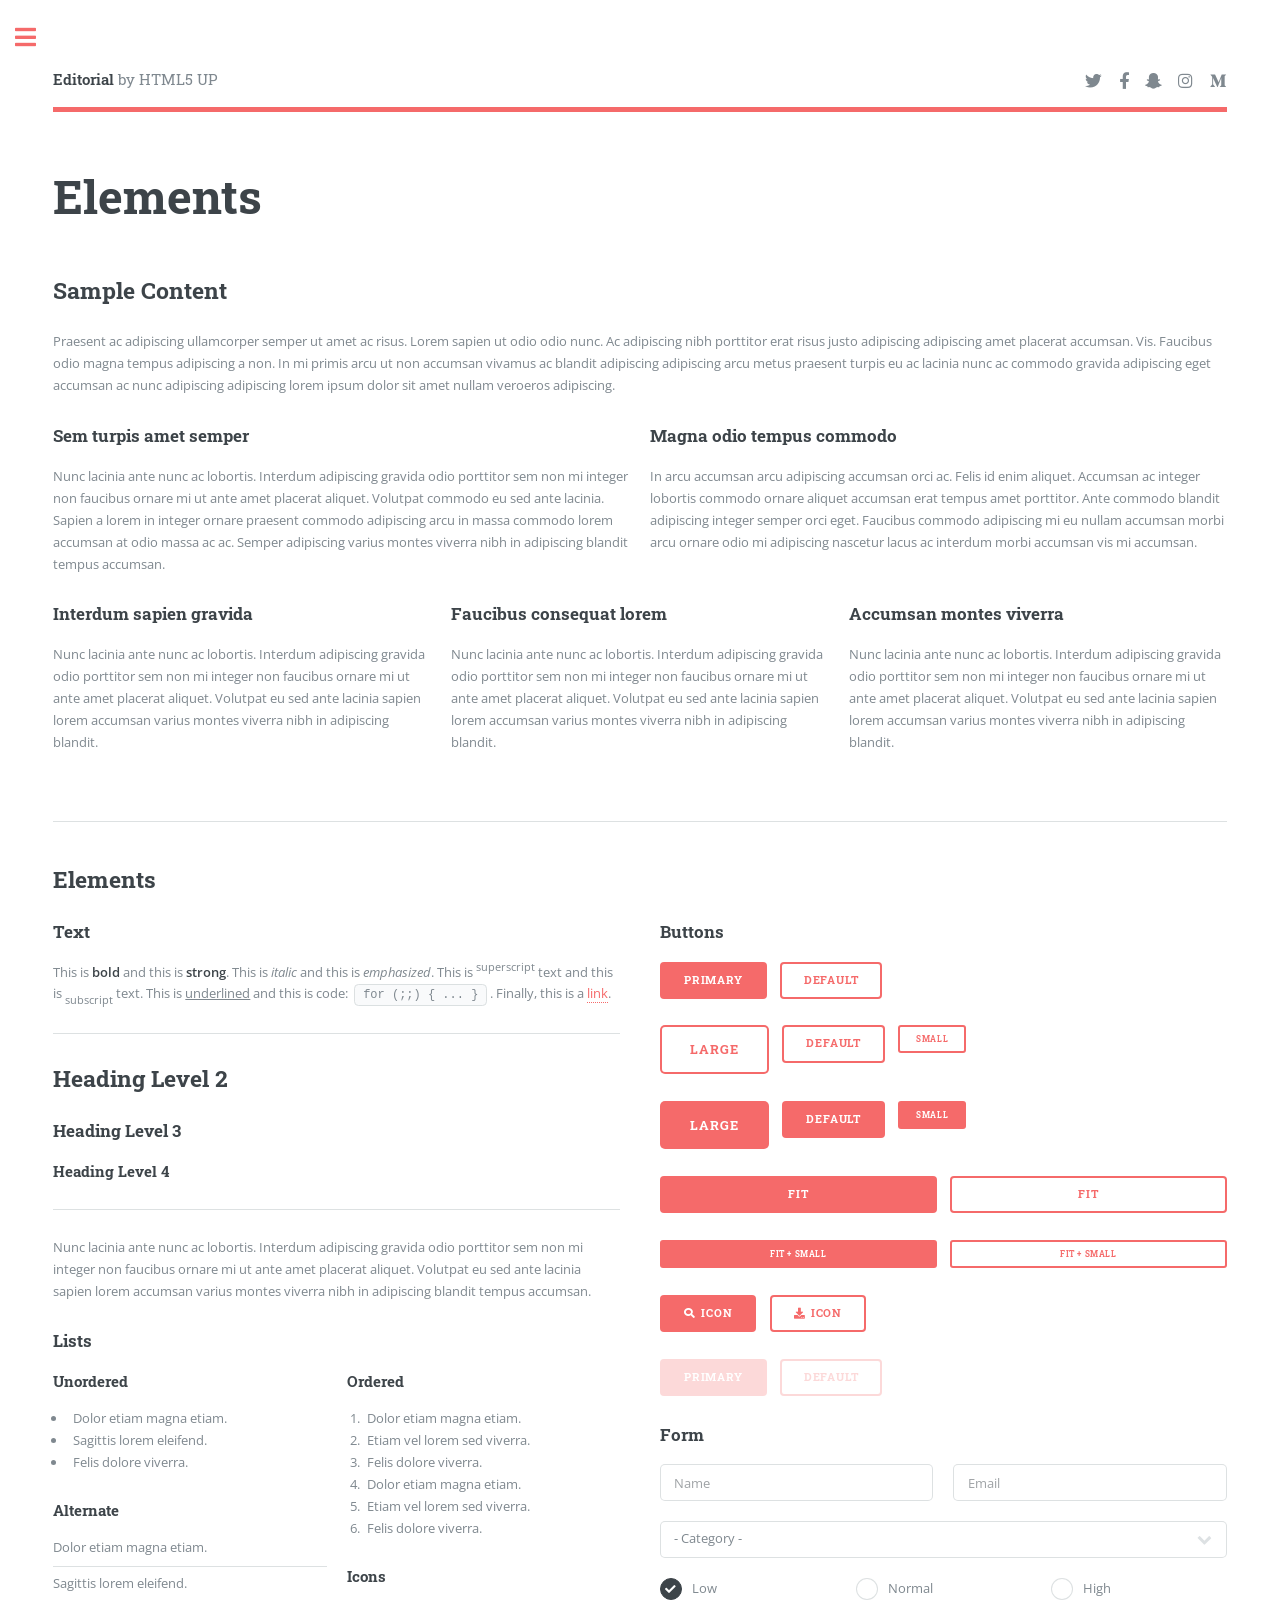
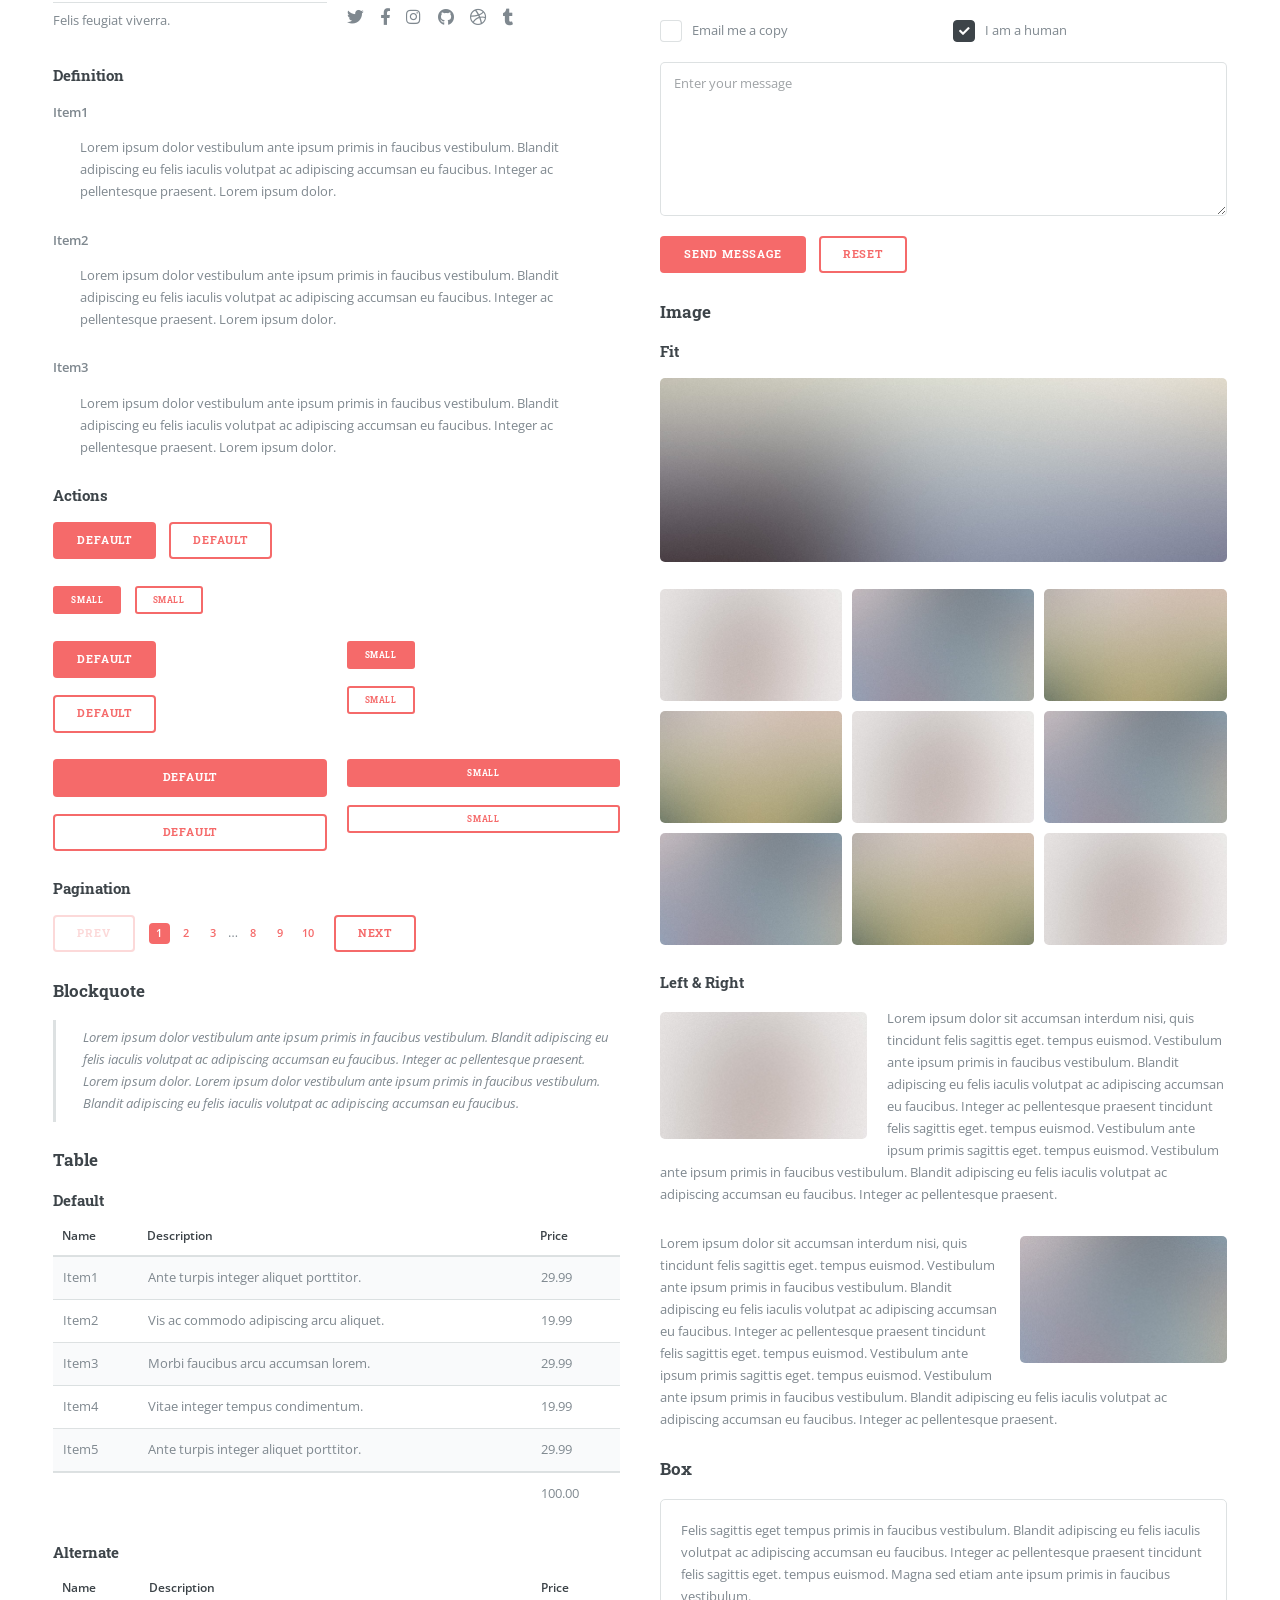
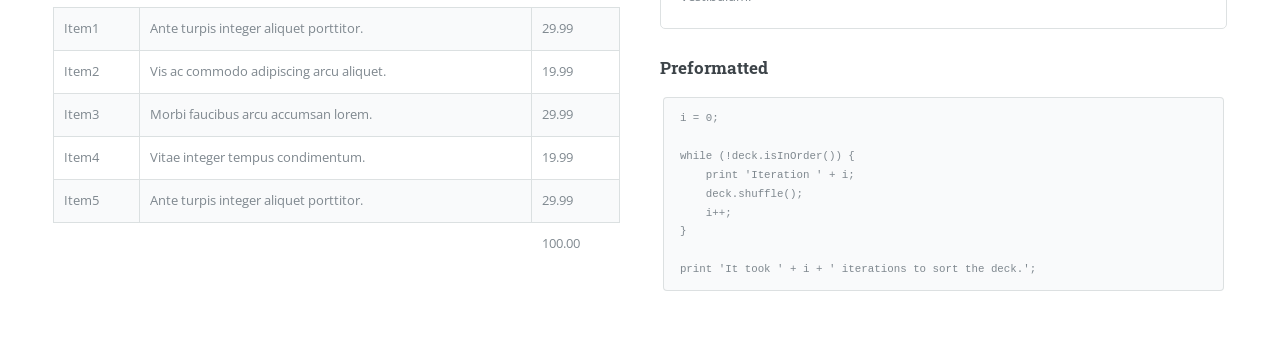
<file: elements.html>
<!DOCTYPE HTML>
<!--
	Editorial by HTML5 UP
	html5up.net | @ajlkn
	Free for personal and commercial use under the CCA 3.0 license (html5up.net/license)
-->
<html>
	<head>
		<title>Elements - Editorial by HTML5 UP</title>
		<meta charset="utf-8" />
		<meta name="robots" content="noindex, follow" />
		<meta name="viewport" content="width=device-width, initial-scale=1, user-scalable=no" />
		<link rel="stylesheet" href="assets/css/main.css" />
	</head>
	<body class="is-preload">

		<!-- Wrapper -->
			<div id="wrapper">

				<!-- Main -->
					<div id="main">
						<div class="inner">

							<!-- Header -->
								<header id="header">
									<a href="index.html" class="logo"><strong>Editorial</strong> by HTML5 UP</a>
									<ul class="icons">
										<li><a href="#" class="icon brands fa-twitter"><span class="label">Twitter</span></a></li>
										<li><a href="#" class="icon brands fa-facebook-f"><span class="label">Facebook</span></a></li>
										<li><a href="#" class="icon brands fa-snapchat-ghost"><span class="label">Snapchat</span></a></li>
										<li><a href="#" class="icon brands fa-instagram"><span class="label">Instagram</span></a></li>
										<li><a href="#" class="icon brands fa-medium-m"><span class="label">Medium</span></a></li>
									</ul>
								</header>

							<!-- Content -->
								<section>
									<header class="main">
										<h1>Elements</h1>
									</header>

									<!-- Content -->
										<h2 id="content">Sample Content</h2>
										<p>Praesent ac adipiscing ullamcorper semper ut amet ac risus. Lorem sapien ut odio odio nunc. Ac adipiscing nibh porttitor erat risus justo adipiscing adipiscing amet placerat accumsan. Vis. Faucibus odio magna tempus adipiscing a non. In mi primis arcu ut non accumsan vivamus ac blandit adipiscing adipiscing arcu metus praesent turpis eu ac lacinia nunc ac commodo gravida adipiscing eget accumsan ac nunc adipiscing adipiscing lorem ipsum dolor sit amet nullam veroeros adipiscing.</p>
										<div class="row">
											<div class="col-6 col-12-small">
												<h3>Sem turpis amet semper</h3>
												<p>Nunc lacinia ante nunc ac lobortis. Interdum adipiscing gravida odio porttitor sem non mi integer non faucibus ornare mi ut ante amet placerat aliquet. Volutpat commodo eu sed ante lacinia. Sapien a lorem in integer ornare praesent commodo adipiscing arcu in massa commodo lorem accumsan at odio massa ac ac. Semper adipiscing varius montes viverra nibh in adipiscing blandit tempus accumsan.</p>
											</div>
											<div class="col-6 col-12-small">
												<h3>Magna odio tempus commodo</h3>
												<p>In arcu accumsan arcu adipiscing accumsan orci ac. Felis id enim aliquet. Accumsan ac integer lobortis commodo ornare aliquet accumsan erat tempus amet porttitor. Ante commodo blandit adipiscing integer semper orci eget. Faucibus commodo adipiscing mi eu nullam accumsan morbi arcu ornare odio mi adipiscing nascetur lacus ac interdum morbi accumsan vis mi accumsan.</p>
											</div>
											<!-- Break -->
											<div class="col-4 col-12-medium">
												<h3>Interdum sapien gravida</h3>
												<p>Nunc lacinia ante nunc ac lobortis. Interdum adipiscing gravida odio porttitor sem non mi integer non faucibus ornare mi ut ante amet placerat aliquet. Volutpat eu sed ante lacinia sapien lorem accumsan varius montes viverra nibh in adipiscing blandit.</p>
											</div>
											<div class="col-4 col-12-medium">
												<h3>Faucibus consequat lorem</h3>
												<p>Nunc lacinia ante nunc ac lobortis. Interdum adipiscing gravida odio porttitor sem non mi integer non faucibus ornare mi ut ante amet placerat aliquet. Volutpat eu sed ante lacinia sapien lorem accumsan varius montes viverra nibh in adipiscing blandit.</p>
											</div>
											<div class="col-4 col-12-medium">
												<h3>Accumsan montes viverra</h3>
												<p>Nunc lacinia ante nunc ac lobortis. Interdum adipiscing gravida odio porttitor sem non mi integer non faucibus ornare mi ut ante amet placerat aliquet. Volutpat eu sed ante lacinia sapien lorem accumsan varius montes viverra nibh in adipiscing blandit.</p>
											</div>
										</div>

									<hr class="major" />

									<!-- Elements -->
										<h2 id="elements">Elements</h2>
										<div class="row gtr-200">
											<div class="col-6 col-12-medium">

												<!-- Text stuff -->
													<h3>Text</h3>
													<p>This is <b>bold</b> and this is <strong>strong</strong>. This is <i>italic</i> and this is <em>emphasized</em>.
													This is <sup>superscript</sup> text and this is <sub>subscript</sub> text.
													This is <u>underlined</u> and this is code: <code>for (;;) { ... }</code>.
													Finally, this is a <a href="#">link</a>.</p>
													<hr />
													<h2>Heading Level 2</h2>
													<h3>Heading Level 3</h3>
													<h4>Heading Level 4</h4>
													<hr />
													<p>Nunc lacinia ante nunc ac lobortis. Interdum adipiscing gravida odio porttitor sem non mi integer non faucibus ornare mi ut ante amet placerat aliquet. Volutpat eu sed ante lacinia sapien lorem accumsan varius montes viverra nibh in adipiscing blandit tempus accumsan.</p>

												<!-- Lists -->
													<h3>Lists</h3>
													<div class="row">
														<div class="col-6 col-12-small">

															<h4>Unordered</h4>
															<ul>
																<li>Dolor etiam magna etiam.</li>
																<li>Sagittis lorem eleifend.</li>
																<li>Felis dolore viverra.</li>
															</ul>

															<h4>Alternate</h4>
															<ul class="alt">
																<li>Dolor etiam magna etiam.</li>
																<li>Sagittis lorem eleifend.</li>
																<li>Felis feugiat viverra.</li>
															</ul>

														</div>
														<div class="col-6 col-12-small">

															<h4>Ordered</h4>
															<ol>
																<li>Dolor etiam magna etiam.</li>
																<li>Etiam vel lorem sed viverra.</li>
																<li>Felis dolore viverra.</li>
																<li>Dolor etiam magna etiam.</li>
																<li>Etiam vel lorem sed viverra.</li>
																<li>Felis dolore viverra.</li>
															</ol>

															<h4>Icons</h4>
															<ul class="icons">
																<li><a href="#" class="icon brands fa-twitter"><span class="label">Twitter</span></a></li>
																<li><a href="#" class="icon brands fa-facebook-f"><span class="label">Facebook</span></a></li>
																<li><a href="#" class="icon brands fa-instagram"><span class="label">Instagram</span></a></li>
																<li><a href="#" class="icon brands fa-github"><span class="label">Github</span></a></li>
																<li><a href="#" class="icon brands fa-dribbble"><span class="label">Dribbble</span></a></li>
																<li><a href="#" class="icon brands fa-tumblr"><span class="label">Tumblr</span></a></li>
															</ul>

														</div>
													</div>
													<h4>Definition</h4>
													<dl>
														<dt>Item1</dt>
														<dd>
															<p>Lorem ipsum dolor vestibulum ante ipsum primis in faucibus vestibulum. Blandit adipiscing eu felis iaculis volutpat ac adipiscing accumsan eu faucibus. Integer ac pellentesque praesent. Lorem ipsum dolor.</p>
														</dd>
														<dt>Item2</dt>
														<dd>
															<p>Lorem ipsum dolor vestibulum ante ipsum primis in faucibus vestibulum. Blandit adipiscing eu felis iaculis volutpat ac adipiscing accumsan eu faucibus. Integer ac pellentesque praesent. Lorem ipsum dolor.</p>
														</dd>
														<dt>Item3</dt>
														<dd>
															<p>Lorem ipsum dolor vestibulum ante ipsum primis in faucibus vestibulum. Blandit adipiscing eu felis iaculis volutpat ac adipiscing accumsan eu faucibus. Integer ac pellentesque praesent. Lorem ipsum dolor.</p>
														</dd>
													</dl>

													<h4>Actions</h4>
													<ul class="actions">
														<li><a href="#" class="button primary">Default</a></li>
														<li><a href="#" class="button">Default</a></li>
													</ul>
													<ul class="actions small">
														<li><a href="#" class="button primary small">Small</a></li>
														<li><a href="#" class="button small">Small</a></li>
													</ul>
													<div class="row">
														<div class="col-6 col-12-small">
															<ul class="actions stacked">
																<li><a href="#" class="button primary">Default</a></li>
																<li><a href="#" class="button">Default</a></li>
															</ul>
														</div>
														<div class="col-6 col-12-small">
															<ul class="actions stacked">
																<li><a href="#" class="button primary small">Small</a></li>
																<li><a href="#" class="button small">Small</a></li>
															</ul>
														</div>
														<div class="col-6 col-12-small">
															<ul class="actions stacked">
																<li><a href="#" class="button primary fit">Default</a></li>
																<li><a href="#" class="button fit">Default</a></li>
															</ul>
														</div>
														<div class="col-6 col-12-small">
															<ul class="actions stacked">
																<li><a href="#" class="button primary small fit">Small</a></li>
																<li><a href="#" class="button small fit">Small</a></li>
															</ul>
														</div>
													</div>

													<h4>Pagination</h4>
													<ul class="pagination">
														<li><span class="button disabled">Prev</span></li>
														<li><a href="#" class="page active">1</a></li>
														<li><a href="#" class="page">2</a></li>
														<li><a href="#" class="page">3</a></li>
														<li><span>&hellip;</span></li>
														<li><a href="#" class="page">8</a></li>
														<li><a href="#" class="page">9</a></li>
														<li><a href="#" class="page">10</a></li>
														<li><a href="#" class="button">Next</a></li>
													</ul>

												<!-- Blockquote -->
													<h3>Blockquote</h3>
													<blockquote>Lorem ipsum dolor vestibulum ante ipsum primis in faucibus vestibulum. Blandit adipiscing eu felis iaculis volutpat ac adipiscing accumsan eu faucibus. Integer ac pellentesque praesent. Lorem ipsum dolor. Lorem ipsum dolor vestibulum ante ipsum primis in faucibus vestibulum. Blandit adipiscing eu felis iaculis volutpat ac adipiscing accumsan eu faucibus.</blockquote>

												<!-- Table -->
													<h3>Table</h3>

													<h4>Default</h4>
													<div class="table-wrapper">
														<table>
															<thead>
																<tr>
																	<th>Name</th>
																	<th>Description</th>
																	<th>Price</th>
																</tr>
															</thead>
															<tbody>
																<tr>
																	<td>Item1</td>
																	<td>Ante turpis integer aliquet porttitor.</td>
																	<td>29.99</td>
																</tr>
																<tr>
																	<td>Item2</td>
																	<td>Vis ac commodo adipiscing arcu aliquet.</td>
																	<td>19.99</td>
																</tr>
																<tr>
																	<td>Item3</td>
																	<td> Morbi faucibus arcu accumsan lorem.</td>
																	<td>29.99</td>
																</tr>
																<tr>
																	<td>Item4</td>
																	<td>Vitae integer tempus condimentum.</td>
																	<td>19.99</td>
																</tr>
																<tr>
																	<td>Item5</td>
																	<td>Ante turpis integer aliquet porttitor.</td>
																	<td>29.99</td>
																</tr>
															</tbody>
															<tfoot>
																<tr>
																	<td colspan="2"></td>
																	<td>100.00</td>
																</tr>
															</tfoot>
														</table>
													</div>

													<h4>Alternate</h4>
													<div class="table-wrapper">
														<table class="alt">
															<thead>
																<tr>
																	<th>Name</th>
																	<th>Description</th>
																	<th>Price</th>
																</tr>
															</thead>
															<tbody>
																<tr>
																	<td>Item1</td>
																	<td>Ante turpis integer aliquet porttitor.</td>
																	<td>29.99</td>
																</tr>
																<tr>
																	<td>Item2</td>
																	<td>Vis ac commodo adipiscing arcu aliquet.</td>
																	<td>19.99</td>
																</tr>
																<tr>
																	<td>Item3</td>
																	<td> Morbi faucibus arcu accumsan lorem.</td>
																	<td>29.99</td>
																</tr>
																<tr>
																	<td>Item4</td>
																	<td>Vitae integer tempus condimentum.</td>
																	<td>19.99</td>
																</tr>
																<tr>
																	<td>Item5</td>
																	<td>Ante turpis integer aliquet porttitor.</td>
																	<td>29.99</td>
																</tr>
															</tbody>
															<tfoot>
																<tr>
																	<td colspan="2"></td>
																	<td>100.00</td>
																</tr>
															</tfoot>
														</table>
													</div>

											</div>
											<div class="col-6 col-12-medium">

												<!-- Buttons -->
													<h3>Buttons</h3>
													<ul class="actions">
														<li><a href="#" class="button primary">Primary</a></li>
														<li><a href="#" class="button">Default</a></li>
													</ul>
													<ul class="actions">
														<li><a href="#" class="button large">Large</a></li>
														<li><a href="#" class="button">Default</a></li>
														<li><a href="#" class="button small">Small</a></li>
													</ul>
													<ul class="actions">
														<li><a href="#" class="button primary large">Large</a></li>
														<li><a href="#" class="button primary">Default</a></li>
														<li><a href="#" class="button primary small">Small</a></li>
													</ul>
													<ul class="actions fit">
														<li><a href="#" class="button primary fit">Fit</a></li>
														<li><a href="#" class="button fit">Fit</a></li>
													</ul>
													<ul class="actions fit small">
														<li><a href="#" class="button primary fit small">Fit + Small</a></li>
														<li><a href="#" class="button fit small">Fit + Small</a></li>
													</ul>
													<ul class="actions">
														<li><a href="#" class="button primary icon solid fa-search">Icon</a></li>
														<li><a href="#" class="button icon solid fa-download">Icon</a></li>
													</ul>
													<ul class="actions">
														<li><span class="button primary disabled">Primary</span></li>
														<li><span class="button disabled">Default</span></li>
													</ul>

												<!-- Form -->
													<h3>Form</h3>

													<form method="post" action="#">
														<div class="row gtr-uniform">
															<div class="col-6 col-12-xsmall">
																<input type="text" name="demo-name" id="demo-name" value="" placeholder="Name" />
															</div>
															<div class="col-6 col-12-xsmall">
																<input type="email" name="demo-email" id="demo-email" value="" placeholder="Email" />
															</div>
															<!-- Break -->
															<div class="col-12">
																<select name="demo-category" id="demo-category">
																	<option value="">- Category -</option>
																	<option value="1">Manufacturing</option>
																	<option value="1">Shipping</option>
																	<option value="1">Administration</option>
																	<option value="1">Human Resources</option>
																</select>
															</div>
															<!-- Break -->
															<div class="col-4 col-12-small">
																<input type="radio" id="demo-priority-low" name="demo-priority" checked>
																<label for="demo-priority-low">Low</label>
															</div>
															<div class="col-4 col-12-small">
																<input type="radio" id="demo-priority-normal" name="demo-priority">
																<label for="demo-priority-normal">Normal</label>
															</div>
															<div class="col-4 col-12-small">
																<input type="radio" id="demo-priority-high" name="demo-priority">
																<label for="demo-priority-high">High</label>
															</div>
															<!-- Break -->
															<div class="col-6 col-12-small">
																<input type="checkbox" id="demo-copy" name="demo-copy">
																<label for="demo-copy">Email me a copy</label>
															</div>
															<div class="col-6 col-12-small">
																<input type="checkbox" id="demo-human" name="demo-human" checked>
																<label for="demo-human">I am a human</label>
															</div>
															<!-- Break -->
															<div class="col-12">
																<textarea name="demo-message" id="demo-message" placeholder="Enter your message" rows="6"></textarea>
															</div>
															<!-- Break -->
															<div class="col-12">
																<ul class="actions">
																	<li><input type="submit" value="Send Message" class="primary" /></li>
																	<li><input type="reset" value="Reset" /></li>
																</ul>
															</div>
														</div>
													</form>

												<!-- Image -->
													<h3>Image</h3>

													<h4>Fit</h4>
													<span class="image fit"><img src="images/pic11.jpg" alt="" /></span>
													<div class="box alt">
														<div class="row gtr-50 gtr-uniform">
															<div class="col-4"><span class="image fit"><img src="images/pic01.jpg" alt="" /></span></div>
															<div class="col-4"><span class="image fit"><img src="images/pic02.jpg" alt="" /></span></div>
															<div class="col-4"><span class="image fit"><img src="images/pic03.jpg" alt="" /></span></div>
															<!-- Break -->
															<div class="col-4"><span class="image fit"><img src="images/pic03.jpg" alt="" /></span></div>
															<div class="col-4"><span class="image fit"><img src="images/pic01.jpg" alt="" /></span></div>
															<div class="col-4"><span class="image fit"><img src="images/pic02.jpg" alt="" /></span></div>
															<!-- Break -->
															<div class="col-4"><span class="image fit"><img src="images/pic02.jpg" alt="" /></span></div>
															<div class="col-4"><span class="image fit"><img src="images/pic03.jpg" alt="" /></span></div>
															<div class="col-4"><span class="image fit"><img src="images/pic01.jpg" alt="" /></span></div>
														</div>
													</div>

													<h4>Left &amp; Right</h4>
													<p><span class="image left"><img src="images/pic01.jpg" alt="" /></span>Lorem ipsum dolor sit accumsan interdum nisi, quis tincidunt felis sagittis eget. tempus euismod. Vestibulum ante ipsum primis in faucibus vestibulum. Blandit adipiscing eu felis iaculis volutpat ac adipiscing accumsan eu faucibus. Integer ac pellentesque praesent tincidunt felis sagittis eget. tempus euismod. Vestibulum ante ipsum primis sagittis eget. tempus euismod. Vestibulum ante ipsum primis in faucibus vestibulum. Blandit adipiscing eu felis iaculis volutpat ac adipiscing accumsan eu faucibus. Integer ac pellentesque praesent.</p>
													<p><span class="image right"><img src="images/pic02.jpg" alt="" /></span>Lorem ipsum dolor sit accumsan interdum nisi, quis tincidunt felis sagittis eget. tempus euismod. Vestibulum ante ipsum primis in faucibus vestibulum. Blandit adipiscing eu felis iaculis volutpat ac adipiscing accumsan eu faucibus. Integer ac pellentesque praesent tincidunt felis sagittis eget. tempus euismod. Vestibulum ante ipsum primis sagittis eget. tempus euismod. Vestibulum ante ipsum primis in faucibus vestibulum. Blandit adipiscing eu felis iaculis volutpat ac adipiscing accumsan eu faucibus. Integer ac pellentesque praesent.</p>

												<!-- Box -->
													<h3>Box</h3>
													<div class="box">
														<p>Felis sagittis eget tempus primis in faucibus vestibulum. Blandit adipiscing eu felis iaculis volutpat ac adipiscing accumsan eu faucibus. Integer ac pellentesque praesent tincidunt felis sagittis eget. tempus euismod. Magna sed etiam ante ipsum primis in faucibus vestibulum.</p>
													</div>

												<!-- Preformatted Code -->
													<h3>Preformatted</h3>
													<pre><code>i = 0;

while (!deck.isInOrder()) {
    print 'Iteration ' + i;
    deck.shuffle();
    i++;
}

print 'It took ' + i + ' iterations to sort the deck.';
</code></pre>

											</div>
										</div>

								</section>

						</div>
					</div>

				<!-- Sidebar -->
					<div id="sidebar">
						<div class="inner">

							<!-- Search -->
								<section id="search" class="alt">
									<form method="post" action="#">
										<input type="text" name="query" id="query" placeholder="Search" />
									</form>
								</section>

							<!-- Menu -->
								<nav id="menu">
									<header class="major">
										<h2>Menu</h2>
									</header>
									<ul>
										<li><a href="index.html">Homepage</a></li>
										<li><a href="generic.html">Generic</a></li>
										<li><a href="elements.html">Elements</a></li>
										<li>
											<span class="opener">Submenu</span>
											<ul>
												<li><a href="#">Lorem Dolor</a></li>
												<li><a href="#">Ipsum Adipiscing</a></li>
												<li><a href="#">Tempus Magna</a></li>
												<li><a href="#">Feugiat Veroeros</a></li>
											</ul>
										</li>
										<li><a href="#">Etiam Dolore</a></li>
										<li><a href="#">Adipiscing</a></li>
										<li>
											<span class="opener">Another Submenu</span>
											<ul>
												<li><a href="#">Lorem Dolor</a></li>
												<li><a href="#">Ipsum Adipiscing</a></li>
												<li><a href="#">Tempus Magna</a></li>
												<li><a href="#">Feugiat Veroeros</a></li>
											</ul>
										</li>
										<li><a href="#">Maximus Erat</a></li>
										<li><a href="#">Sapien Mauris</a></li>
										<li><a href="#">Amet Lacinia</a></li>
									</ul>
								</nav>

							<!-- Section -->
								<section>
									<header class="major">
										<h2>Ante interdum</h2>
									</header>
									<div class="mini-posts">
										<article>
											<a href="#" class="image"><img src="images/pic07.jpg" alt="" /></a>
											<p>Aenean ornare velit lacus, ac varius enim lorem ullamcorper dolore aliquam.</p>
										</article>
										<article>
											<a href="#" class="image"><img src="images/pic08.jpg" alt="" /></a>
											<p>Aenean ornare velit lacus, ac varius enim lorem ullamcorper dolore aliquam.</p>
										</article>
										<article>
											<a href="#" class="image"><img src="images/pic09.jpg" alt="" /></a>
											<p>Aenean ornare velit lacus, ac varius enim lorem ullamcorper dolore aliquam.</p>
										</article>
									</div>
									<ul class="actions">
										<li><a href="#" class="button">More</a></li>
									</ul>
								</section>

							<!-- Section -->
								<section>
									<header class="major">
										<h2>Get in touch</h2>
									</header>
									<p>Sed varius enim lorem ullamcorper dolore aliquam aenean ornare velit lacus, ac varius enim lorem ullamcorper dolore. Proin sed aliquam facilisis ante interdum. Sed nulla amet lorem feugiat tempus aliquam.</p>
									<ul class="contact">
										<li class="icon solid fa-envelope"><a href="#">information@untitled.tld</a></li>
										<li class="icon solid fa-phone">(000) 000-0000</li>
										<li class="icon solid fa-home">1234 Somewhere Road #8254<br />
										Nashville, TN 00000-0000</li>
									</ul>
								</section>

							<!-- Footer -->
								<footer id="footer">
									<p class="copyright">&copy; Untitled. All rights reserved. Demo Images: <a href="https://unsplash.com">Unsplash</a>. Design: <a href="https://html5up.net">HTML5 UP</a>.</p>
								</footer>

						</div>
					</div>

			</div>

		<!-- Scripts -->
			<script src="assets/js/jquery.min.js"></script>
			<script src="assets/js/browser.min.js"></script>
			<script src="assets/js/breakpoints.min.js"></script>
			<script src="assets/js/util.js"></script>
			<script src="assets/js/main.js"></script>

	</body>
</html>
</file>
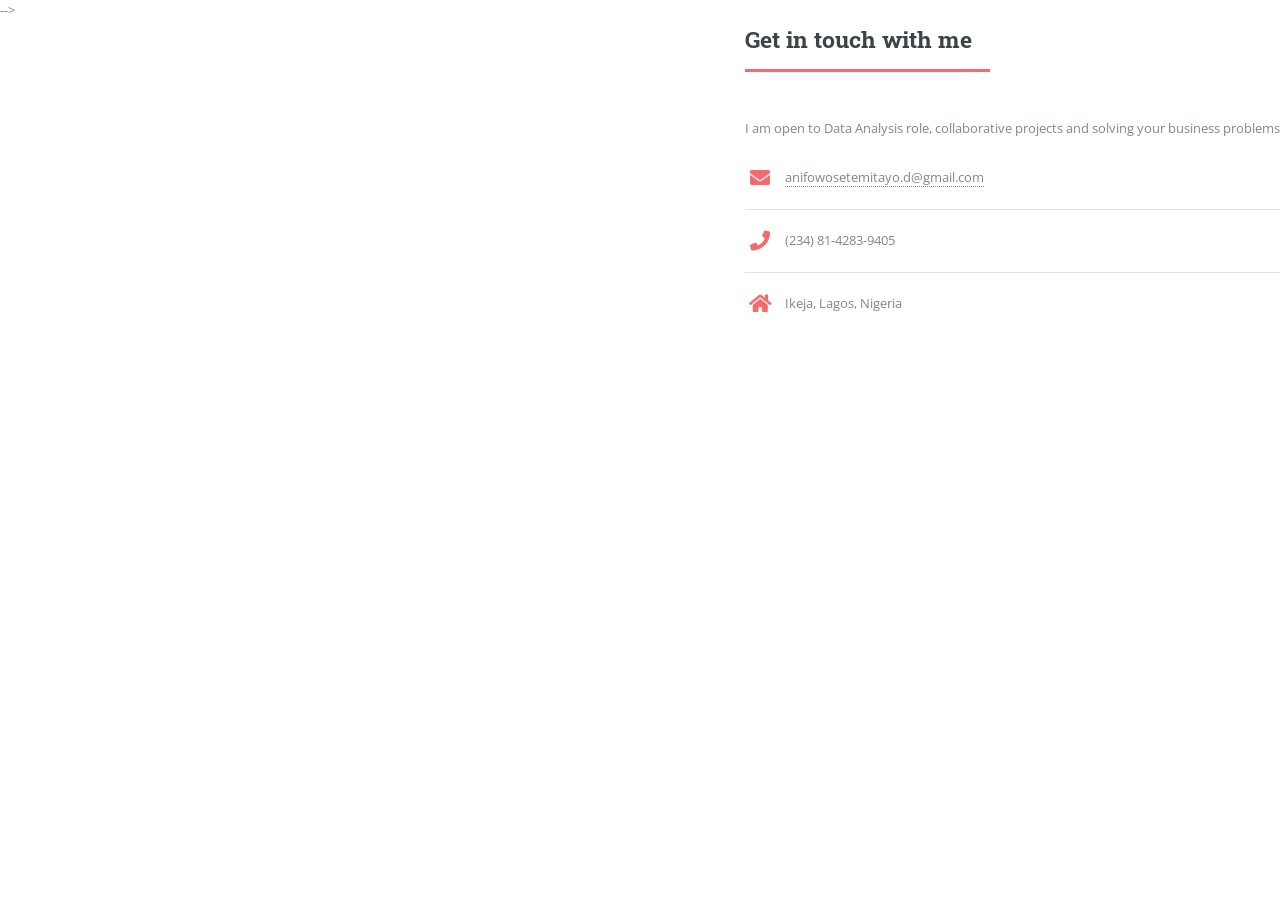
<file: getintouch.html>
-->
<!DOCTYPE HTML>
<!--
	Editorial by HTML5 UP
	html5up.net | @ajlkn
	Free for personal and commercial use under the CCA 3.0 license (html5up.net/license)
-->
<html>
	<head>
		<title>Temitayo Anifowose Portfolio</title>
		<meta charset="utf-8" />
		<meta name="robots" content="noindex, follow" />
		<meta name="viewport" content="width=device-width, initial-scale=1, user-scalable=no" />
		<link rel="stylesheet" href="assets/css/main.css" />
	</head>
	<body class="is-preload">

		<!-- Wrapper -->
		 	<div id="wrapper">

							<!-- Section -->
								<section>
									<header class="major">
										<h2>Get in touch with me</h2>
									</header>
									<p>I am open to Data Analysis role, collaborative projects and solving your business problems</p>
									<ul class="contact">
										<li class="icon solid fa-envelope"><a href="mailto:anifowosetemitayo.d@gmail">anifowosetemitayo.d@gmail.com</a></li>
										<li class="icon solid fa-phone">(234) 81-4283-9405</li>
										<li class="icon solid fa-home">Ikeja, Lagos, Nigeria<br />
										</li>
									</ul>
								</section>

			</div>

	</body>
</html>
						<!-- Sidebar -->
					<div id="sidebar">
						<div class="inner">

							<!-- Search -->
								<section id="search" class="alt">
									<form method="post" action="#">
										<input type="text" name="query" id="query" placeholder="Search" />
									</form>
								</section>

							<!-- Menu -->
								<nav id="menu">
									<header class="major">
										<h2>Menu</h2>
									</header>
									<ul>
										<li><a href="index.html">Homepage</a></li>
										<li><a href="generic.html">Projects</a></li>
										<li><a href="getintouch.html">Get in Touch</a></li>
										<li><a href="https://drive.google.com/file/d/174pbltXUzveTDijjgYNnMxi1Omt6G8q5/view?usp=drive_link">Download Resume</a></li>
								</nav>
								</div>
						</div>
					</div>	
					
</div>
</div>
</body>
</html>
</file>
<file: assets/css/main.css>
@import url(fontawesome-all.min.css);
@import url("https://fonts.googleapis.com/css?family=Open+Sans:400,600,400italic,600italic|Roboto+Slab:400,700");
/*
	Editorial by HTML5 UP
	html5up.net | @ajlkn
	Free for personal and commercial use under the CCA 3.0 license (html5up.net/license)
*/
html, body, div, span, applet, object,
iframe, h1, h2, h3, h4, h5, h6, p, blockquote,
pre, a, abbr, acronym, address, big, cite,
code, del, dfn, em, img, ins, kbd, q, s, samp,
small, strike, strong, sub, sup, tt, var, b,
u, i, center, dl, dt, dd, ol, ul, li, fieldset,
form, label, legend, table, caption, tbody,
tfoot, thead, tr, th, td, article, aside,
canvas, details, embed, figure, figcaption,
footer, header, hgroup, menu, nav, output, ruby,
section, summary, time, mark, audio, video {
  margin: 0;
  padding: 0;
  border: 0;
  font-size: 100%;
  font: inherit;
  vertical-align: baseline; }

article, aside, details, figcaption, figure,
footer, header, hgroup, menu, nav, section {
  display: block; }

body {
  line-height: 1; }

ol, ul {
  list-style: none; }

blockquote, q {
  quotes: none; }
  blockquote:before, blockquote:after, q:before, q:after {
    content: '';
    content: none; }

table {
  border-collapse: collapse;
  border-spacing: 0; }

body {
  -webkit-text-size-adjust: none; }

mark {
  background-color: transparent;
  color: inherit; }

input::-moz-focus-inner {
  border: 0;
  padding: 0; }

input, select, textarea {
  -moz-appearance: none;
  -webkit-appearance: none;
  -ms-appearance: none;
  appearance: none; }

/* Basic */
@-ms-viewport {
  width: device-width; }

body {
  -ms-overflow-style: scrollbar; }

@media screen and (max-width: 480px) {
  html, body {
    min-width: 320px; } }

html {
  box-sizing: border-box; }

*, *:before, *:after {
  box-sizing: inherit; }

body {
  background: #ffffff; }
  body.is-preload *, body.is-preload *:before, body.is-preload *:after, body.is-resizing *, body.is-resizing *:before, body.is-resizing *:after {
    -moz-animation: none !important;
    -webkit-animation: none !important;
    -ms-animation: none !important;
    animation: none !important;
    -moz-transition: none !important;
    -webkit-transition: none !important;
    -ms-transition: none !important;
    transition: none !important; }

/* Type */
body, input, select, textarea {
  color: #7f888f;
  font-family: "Open Sans", sans-serif;
  font-size: 13pt;
  font-weight: 400;
  line-height: 1.65; }
  @media screen and (max-width: 1680px) {
    body, input, select, textarea {
      font-size: 11pt; } }
  @media screen and (max-width: 1280px) {
    body, input, select, textarea {
      font-size: 10pt; } }
  @media screen and (max-width: 360px) {
    body, input, select, textarea {
      font-size: 9pt; } }

a {
  -moz-transition: color 0.2s ease-in-out, border-bottom-color 0.2s ease-in-out;
  -webkit-transition: color 0.2s ease-in-out, border-bottom-color 0.2s ease-in-out;
  -ms-transition: color 0.2s ease-in-out, border-bottom-color 0.2s ease-in-out;
  transition: color 0.2s ease-in-out, border-bottom-color 0.2s ease-in-out;
  border-bottom: dotted 1px;
  color: #f56a6a;
  text-decoration: none; }
  a:hover {
    border-bottom-color: #f56a6a;
    color: #f56a6a !important; }
    a:hover strong {
      color: inherit; }

strong, b {
  color: #3d4449;
  font-weight: 600; }

em, i {
  font-style: italic; }

p {
  margin: 0 0 2em 0; }

h1, h2, h3, h4, h5, h6 {
  color: #3d4449;
  font-family: "Roboto Slab", serif;
  font-weight: 700;
  line-height: 1.5;
  margin: 0 0 1em 0; }
  h1 a, h2 a, h3 a, h4 a, h5 a, h6 a {
    color: inherit;
    text-decoration: none;
    border-bottom: 0; }

h1 {
  font-size: 4em;
  margin: 0 0 0.5em 0;
  line-height: 1.3; }

h2 {
  font-size: 1.75em; }

h3 {
  font-size: 1.25em; }

h4 {
  font-size: 1.1em; }

h5 {
  font-size: 0.9em; }

h6 {
  font-size: 0.7em; }

@media screen and (max-width: 1680px) {
  h1 {
    font-size: 3.5em; } }

@media screen and (max-width: 980px) {
  h1 {
    font-size: 3.25em; } }

@media screen and (max-width: 736px) {
  h1 {
    font-size: 2em;
    line-height: 1.4; }
  h2 {
    font-size: 1.5em; } }

sub {
  font-size: 0.8em;
  position: relative;
  top: 0.5em; }

sup {
  font-size: 0.8em;
  position: relative;
  top: -0.5em; }

blockquote {
  border-left: solid 3px rgba(210, 215, 217, 0.75);
  font-style: italic;
  margin: 0 0 2em 0;
  padding: 0.5em 0 0.5em 2em; }

code {
  background: rgba(230, 235, 237, 0.25);
  border-radius: 0.375em;
  border: solid 1px rgba(210, 215, 217, 0.75);
  font-family: "Courier New", monospace;
  font-size: 0.9em;
  margin: 0 0.25em;
  padding: 0.25em 0.65em; }

pre {
  -webkit-overflow-scrolling: touch;
  font-family: "Courier New", monospace;
  font-size: 0.9em;
  margin: 0 0 2em 0; }
  pre code {
    display: block;
    line-height: 1.75;
    padding: 1em 1.5em;
    overflow-x: auto; }

hr {
  border: 0;
  border-bottom: solid 1px rgba(210, 215, 217, 0.75);
  margin: 2em 0; }
  hr.major {
    margin: 3em 0; }

.align-left {
  text-align: left; }

.align-center {
  text-align: center; }

.align-right {
  text-align: right; }

/* Row */
.row {
  display: flex;
  flex-wrap: wrap;
  box-sizing: border-box;
  align-items: stretch; }
  .row > * {
    box-sizing: border-box; }
  .row.gtr-uniform > * > :last-child {
    margin-bottom: 0; }
  .row.aln-left {
    justify-content: flex-start; }
  .row.aln-center {
    justify-content: center; }
  .row.aln-right {
    justify-content: flex-end; }
  .row.aln-top {
    align-items: flex-start; }
  .row.aln-middle {
    align-items: center; }
  .row.aln-bottom {
    align-items: flex-end; }
  .row > .imp {
    order: -1; }
  .row > .col-1 {
    width: 8.33333%; }
  .row > .off-1 {
    margin-left: 8.33333%; }
  .row > .col-2 {
    width: 16.66667%; }
  .row > .off-2 {
    margin-left: 16.66667%; }
  .row > .col-3 {
    width: 25%; }
  .row > .off-3 {
    margin-left: 25%; }
  .row > .col-4 {
    width: 33.33333%; }
  .row > .off-4 {
    margin-left: 33.33333%; }
  .row > .col-5 {
    width: 41.66667%; }
  .row > .off-5 {
    margin-left: 41.66667%; }
  .row > .col-6 {
    width: 50%; }
  .row > .off-6 {
    margin-left: 50%; }
  .row > .col-7 {
    width: 58.33333%; }
  .row > .off-7 {
    margin-left: 58.33333%; }
  .row > .col-8 {
    width: 66.66667%; }
  .row > .off-8 {
    margin-left: 66.66667%; }
  .row > .col-9 {
    width: 75%; }
  .row > .off-9 {
    margin-left: 75%; }
  .row > .col-10 {
    width: 83.33333%; }
  .row > .off-10 {
    margin-left: 83.33333%; }
  .row > .col-11 {
    width: 91.66667%; }
  .row > .off-11 {
    margin-left: 91.66667%; }
  .row > .col-12 {
    width: 100%; }
  .row > .off-12 {
    margin-left: 100%; }
  .row.gtr-0 {
    margin-top: 0;
    margin-left: 0em; }
    .row.gtr-0 > * {
      padding: 0 0 0 0em; }
    .row.gtr-0.gtr-uniform {
      margin-top: 0em; }
      .row.gtr-0.gtr-uniform > * {
        padding-top: 0em; }
  .row.gtr-25 {
    margin-top: 0;
    margin-left: -0.375em; }
    .row.gtr-25 > * {
      padding: 0 0 0 0.375em; }
    .row.gtr-25.gtr-uniform {
      margin-top: -0.375em; }
      .row.gtr-25.gtr-uniform > * {
        padding-top: 0.375em; }
  .row.gtr-50 {
    margin-top: 0;
    margin-left: -0.75em; }
    .row.gtr-50 > * {
      padding: 0 0 0 0.75em; }
    .row.gtr-50.gtr-uniform {
      margin-top: -0.75em; }
      .row.gtr-50.gtr-uniform > * {
        padding-top: 0.75em; }
  .row {
    margin-top: 0;
    margin-left: -1.5em; }
    .row > * {
      padding: 0 0 0 1.5em; }
    .row.gtr-uniform {
      margin-top: -1.5em; }
      .row.gtr-uniform > * {
        padding-top: 1.5em; }
  .row.gtr-150 {
    margin-top: 0;
    margin-left: -2.25em; }
    .row.gtr-150 > * {
      padding: 0 0 0 2.25em; }
    .row.gtr-150.gtr-uniform {
      margin-top: -2.25em; }
      .row.gtr-150.gtr-uniform > * {
        padding-top: 2.25em; }
  .row.gtr-200 {
    margin-top: 0;
    margin-left: -3em; }
    .row.gtr-200 > * {
      padding: 0 0 0 3em; }
    .row.gtr-200.gtr-uniform {
      margin-top: -3em; }
      .row.gtr-200.gtr-uniform > * {
        padding-top: 3em; }
  @media screen and (max-width: 1680px) {
    .row {
      display: flex;
      flex-wrap: wrap;
      box-sizing: border-box;
      align-items: stretch; }
      .row > * {
        box-sizing: border-box; }
      .row.gtr-uniform > * > :last-child {
        margin-bottom: 0; }
      .row.aln-left {
        justify-content: flex-start; }
      .row.aln-center {
        justify-content: center; }
      .row.aln-right {
        justify-content: flex-end; }
      .row.aln-top {
        align-items: flex-start; }
      .row.aln-middle {
        align-items: center; }
      .row.aln-bottom {
        align-items: flex-end; }
      .row > .imp-xlarge {
        order: -1; }
      .row > .col-1-xlarge {
        width: 8.33333%; }
      .row > .off-1-xlarge {
        margin-left: 8.33333%; }
      .row > .col-2-xlarge {
        width: 16.66667%; }
      .row > .off-2-xlarge {
        margin-left: 16.66667%; }
      .row > .col-3-xlarge {
        width: 25%; }
      .row > .off-3-xlarge {
        margin-left: 25%; }
      .row > .col-4-xlarge {
        width: 33.33333%; }
      .row > .off-4-xlarge {
        margin-left: 33.33333%; }
      .row > .col-5-xlarge {
        width: 41.66667%; }
      .row > .off-5-xlarge {
        margin-left: 41.66667%; }
      .row > .col-6-xlarge {
        width: 50%; }
      .row > .off-6-xlarge {
        margin-left: 50%; }
      .row > .col-7-xlarge {
        width: 58.33333%; }
      .row > .off-7-xlarge {
        margin-left: 58.33333%; }
      .row > .col-8-xlarge {
        width: 66.66667%; }
      .row > .off-8-xlarge {
        margin-left: 66.66667%; }
      .row > .col-9-xlarge {
        width: 75%; }
      .row > .off-9-xlarge {
        margin-left: 75%; }
      .row > .col-10-xlarge {
        width: 83.33333%; }
      .row > .off-10-xlarge {
        margin-left: 83.33333%; }
      .row > .col-11-xlarge {
        width: 91.66667%; }
      .row > .off-11-xlarge {
        margin-left: 91.66667%; }
      .row > .col-12-xlarge {
        width: 100%; }
      .row > .off-12-xlarge {
        margin-left: 100%; }
      .row.gtr-0 {
        margin-top: 0;
        margin-left: 0em; }
        .row.gtr-0 > * {
          padding: 0 0 0 0em; }
        .row.gtr-0.gtr-uniform {
          margin-top: 0em; }
          .row.gtr-0.gtr-uniform > * {
            padding-top: 0em; }
      .row.gtr-25 {
        margin-top: 0;
        margin-left: -0.375em; }
        .row.gtr-25 > * {
          padding: 0 0 0 0.375em; }
        .row.gtr-25.gtr-uniform {
          margin-top: -0.375em; }
          .row.gtr-25.gtr-uniform > * {
            padding-top: 0.375em; }
      .row.gtr-50 {
        margin-top: 0;
        margin-left: -0.75em; }
        .row.gtr-50 > * {
          padding: 0 0 0 0.75em; }
        .row.gtr-50.gtr-uniform {
          margin-top: -0.75em; }
          .row.gtr-50.gtr-uniform > * {
            padding-top: 0.75em; }
      .row {
        margin-top: 0;
        margin-left: -1.5em; }
        .row > * {
          padding: 0 0 0 1.5em; }
        .row.gtr-uniform {
          margin-top: -1.5em; }
          .row.gtr-uniform > * {
            padding-top: 1.5em; }
      .row.gtr-150 {
        margin-top: 0;
        margin-left: -2.25em; }
        .row.gtr-150 > * {
          padding: 0 0 0 2.25em; }
        .row.gtr-150.gtr-uniform {
          margin-top: -2.25em; }
          .row.gtr-150.gtr-uniform > * {
            padding-top: 2.25em; }
      .row.gtr-200 {
        margin-top: 0;
        margin-left: -3em; }
        .row.gtr-200 > * {
          padding: 0 0 0 3em; }
        .row.gtr-200.gtr-uniform {
          margin-top: -3em; }
          .row.gtr-200.gtr-uniform > * {
            padding-top: 3em; } }
  @media screen and (max-width: 1280px) {
    .row {
      display: flex;
      flex-wrap: wrap;
      box-sizing: border-box;
      align-items: stretch; }
      .row > * {
        box-sizing: border-box; }
      .row.gtr-uniform > * > :last-child {
        margin-bottom: 0; }
      .row.aln-left {
        justify-content: flex-start; }
      .row.aln-center {
        justify-content: center; }
      .row.aln-right {
        justify-content: flex-end; }
      .row.aln-top {
        align-items: flex-start; }
      .row.aln-middle {
        align-items: center; }
      .row.aln-bottom {
        align-items: flex-end; }
      .row > .imp-large {
        order: -1; }
      .row > .col-1-large {
        width: 8.33333%; }
      .row > .off-1-large {
        margin-left: 8.33333%; }
      .row > .col-2-large {
        width: 16.66667%; }
      .row > .off-2-large {
        margin-left: 16.66667%; }
      .row > .col-3-large {
        width: 25%; }
      .row > .off-3-large {
        margin-left: 25%; }
      .row > .col-4-large {
        width: 33.33333%; }
      .row > .off-4-large {
        margin-left: 33.33333%; }
      .row > .col-5-large {
        width: 41.66667%; }
      .row > .off-5-large {
        margin-left: 41.66667%; }
      .row > .col-6-large {
        width: 50%; }
      .row > .off-6-large {
        margin-left: 50%; }
      .row > .col-7-large {
        width: 58.33333%; }
      .row > .off-7-large {
        margin-left: 58.33333%; }
      .row > .col-8-large {
        width: 66.66667%; }
      .row > .off-8-large {
        margin-left: 66.66667%; }
      .row > .col-9-large {
        width: 75%; }
      .row > .off-9-large {
        margin-left: 75%; }
      .row > .col-10-large {
        width: 83.33333%; }
      .row > .off-10-large {
        margin-left: 83.33333%; }
      .row > .col-11-large {
        width: 91.66667%; }
      .row > .off-11-large {
        margin-left: 91.66667%; }
      .row > .col-12-large {
        width: 100%; }
      .row > .off-12-large {
        margin-left: 100%; }
      .row.gtr-0 {
        margin-top: 0;
        margin-left: 0em; }
        .row.gtr-0 > * {
          padding: 0 0 0 0em; }
        .row.gtr-0.gtr-uniform {
          margin-top: 0em; }
          .row.gtr-0.gtr-uniform > * {
            padding-top: 0em; }
      .row.gtr-25 {
        margin-top: 0;
        margin-left: -0.375em; }
        .row.gtr-25 > * {
          padding: 0 0 0 0.375em; }
        .row.gtr-25.gtr-uniform {
          margin-top: -0.375em; }
          .row.gtr-25.gtr-uniform > * {
            padding-top: 0.375em; }
      .row.gtr-50 {
        margin-top: 0;
        margin-left: -0.75em; }
        .row.gtr-50 > * {
          padding: 0 0 0 0.75em; }
        .row.gtr-50.gtr-uniform {
          margin-top: -0.75em; }
          .row.gtr-50.gtr-uniform > * {
            padding-top: 0.75em; }
      .row {
        margin-top: 0;
        margin-left: -1.5em; }
        .row > * {
          padding: 0 0 0 1.5em; }
        .row.gtr-uniform {
          margin-top: -1.5em; }
          .row.gtr-uniform > * {
            padding-top: 1.5em; }
      .row.gtr-150 {
        margin-top: 0;
        margin-left: -2.25em; }
        .row.gtr-150 > * {
          padding: 0 0 0 2.25em; }
        .row.gtr-150.gtr-uniform {
          margin-top: -2.25em; }
          .row.gtr-150.gtr-uniform > * {
            padding-top: 2.25em; }
      .row.gtr-200 {
        margin-top: 0;
        margin-left: -3em; }
        .row.gtr-200 > * {
          padding: 0 0 0 3em; }
        .row.gtr-200.gtr-uniform {
          margin-top: -3em; }
          .row.gtr-200.gtr-uniform > * {
            padding-top: 3em; } }
  @media screen and (max-width: 980px) {
    .row {
      display: flex;
      flex-wrap: wrap;
      box-sizing: border-box;
      align-items: stretch; }
      .row > * {
        box-sizing: border-box; }
      .row.gtr-uniform > * > :last-child {
        margin-bottom: 0; }
      .row.aln-left {
        justify-content: flex-start; }
      .row.aln-center {
        justify-content: center; }
      .row.aln-right {
        justify-content: flex-end; }
      .row.aln-top {
        align-items: flex-start; }
      .row.aln-middle {
        align-items: center; }
      .row.aln-bottom {
        align-items: flex-end; }
      .row > .imp-medium {
        order: -1; }
      .row > .col-1-medium {
        width: 8.33333%; }
      .row > .off-1-medium {
        margin-left: 8.33333%; }
      .row > .col-2-medium {
        width: 16.66667%; }
      .row > .off-2-medium {
        margin-left: 16.66667%; }
      .row > .col-3-medium {
        width: 25%; }
      .row > .off-3-medium {
        margin-left: 25%; }
      .row > .col-4-medium {
        width: 33.33333%; }
      .row > .off-4-medium {
        margin-left: 33.33333%; }
      .row > .col-5-medium {
        width: 41.66667%; }
      .row > .off-5-medium {
        margin-left: 41.66667%; }
      .row > .col-6-medium {
        width: 50%; }
      .row > .off-6-medium {
        margin-left: 50%; }
      .row > .col-7-medium {
        width: 58.33333%; }
      .row > .off-7-medium {
        margin-left: 58.33333%; }
      .row > .col-8-medium {
        width: 66.66667%; }
      .row > .off-8-medium {
        margin-left: 66.66667%; }
      .row > .col-9-medium {
        width: 75%; }
      .row > .off-9-medium {
        margin-left: 75%; }
      .row > .col-10-medium {
        width: 83.33333%; }
      .row > .off-10-medium {
        margin-left: 83.33333%; }
      .row > .col-11-medium {
        width: 91.66667%; }
      .row > .off-11-medium {
        margin-left: 91.66667%; }
      .row > .col-12-medium {
        width: 100%; }
      .row > .off-12-medium {
        margin-left: 100%; }
      .row.gtr-0 {
        margin-top: 0;
        margin-left: 0em; }
        .row.gtr-0 > * {
          padding: 0 0 0 0em; }
        .row.gtr-0.gtr-uniform {
          margin-top: 0em; }
          .row.gtr-0.gtr-uniform > * {
            padding-top: 0em; }
      .row.gtr-25 {
        margin-top: 0;
        margin-left: -0.375em; }
        .row.gtr-25 > * {
          padding: 0 0 0 0.375em; }
        .row.gtr-25.gtr-uniform {
          margin-top: -0.375em; }
          .row.gtr-25.gtr-uniform > * {
            padding-top: 0.375em; }
      .row.gtr-50 {
        margin-top: 0;
        margin-left: -0.75em; }
        .row.gtr-50 > * {
          padding: 0 0 0 0.75em; }
        .row.gtr-50.gtr-uniform {
          margin-top: -0.75em; }
          .row.gtr-50.gtr-uniform > * {
            padding-top: 0.75em; }
      .row {
        margin-top: 0;
        margin-left: -1.5em; }
        .row > * {
          padding: 0 0 0 1.5em; }
        .row.gtr-uniform {
          margin-top: -1.5em; }
          .row.gtr-uniform > * {
            padding-top: 1.5em; }
      .row.gtr-150 {
        margin-top: 0;
        margin-left: -2.25em; }
        .row.gtr-150 > * {
          padding: 0 0 0 2.25em; }
        .row.gtr-150.gtr-uniform {
          margin-top: -2.25em; }
          .row.gtr-150.gtr-uniform > * {
            padding-top: 2.25em; }
      .row.gtr-200 {
        margin-top: 0;
        margin-left: -3em; }
        .row.gtr-200 > * {
          padding: 0 0 0 3em; }
        .row.gtr-200.gtr-uniform {
          margin-top: -3em; }
          .row.gtr-200.gtr-uniform > * {
            padding-top: 3em; } }
  @media screen and (max-width: 736px) {
    .row {
      display: flex;
      flex-wrap: wrap;
      box-sizing: border-box;
      align-items: stretch; }
      .row > * {
        box-sizing: border-box; }
      .row.gtr-uniform > * > :last-child {
        margin-bottom: 0; }
      .row.aln-left {
        justify-content: flex-start; }
      .row.aln-center {
        justify-content: center; }
      .row.aln-right {
        justify-content: flex-end; }
      .row.aln-top {
        align-items: flex-start; }
      .row.aln-middle {
        align-items: center; }
      .row.aln-bottom {
        align-items: flex-end; }
      .row > .imp-small {
        order: -1; }
      .row > .col-1-small {
        width: 8.33333%; }
      .row > .off-1-small {
        margin-left: 8.33333%; }
      .row > .col-2-small {
        width: 16.66667%; }
      .row > .off-2-small {
        margin-left: 16.66667%; }
      .row > .col-3-small {
        width: 25%; }
      .row > .off-3-small {
        margin-left: 25%; }
      .row > .col-4-small {
        width: 33.33333%; }
      .row > .off-4-small {
        margin-left: 33.33333%; }
      .row > .col-5-small {
        width: 41.66667%; }
      .row > .off-5-small {
        margin-left: 41.66667%; }
      .row > .col-6-small {
        width: 50%; }
      .row > .off-6-small {
        margin-left: 50%; }
      .row > .col-7-small {
        width: 58.33333%; }
      .row > .off-7-small {
        margin-left: 58.33333%; }
      .row > .col-8-small {
        width: 66.66667%; }
      .row > .off-8-small {
        margin-left: 66.66667%; }
      .row > .col-9-small {
        width: 75%; }
      .row > .off-9-small {
        margin-left: 75%; }
      .row > .col-10-small {
        width: 83.33333%; }
      .row > .off-10-small {
        margin-left: 83.33333%; }
      .row > .col-11-small {
        width: 91.66667%; }
      .row > .off-11-small {
        margin-left: 91.66667%; }
      .row > .col-12-small {
        width: 100%; }
      .row > .off-12-small {
        margin-left: 100%; }
      .row.gtr-0 {
        margin-top: 0;
        margin-left: 0em; }
        .row.gtr-0 > * {
          padding: 0 0 0 0em; }
        .row.gtr-0.gtr-uniform {
          margin-top: 0em; }
          .row.gtr-0.gtr-uniform > * {
            padding-top: 0em; }
      .row.gtr-25 {
        margin-top: 0;
        margin-left: -0.375em; }
        .row.gtr-25 > * {
          padding: 0 0 0 0.375em; }
        .row.gtr-25.gtr-uniform {
          margin-top: -0.375em; }
          .row.gtr-25.gtr-uniform > * {
            padding-top: 0.375em; }
      .row.gtr-50 {
        margin-top: 0;
        margin-left: -0.75em; }
        .row.gtr-50 > * {
          padding: 0 0 0 0.75em; }
        .row.gtr-50.gtr-uniform {
          margin-top: -0.75em; }
          .row.gtr-50.gtr-uniform > * {
            padding-top: 0.75em; }
      .row {
        margin-top: 0;
        margin-left: -1.5em; }
        .row > * {
          padding: 0 0 0 1.5em; }
        .row.gtr-uniform {
          margin-top: -1.5em; }
          .row.gtr-uniform > * {
            padding-top: 1.5em; }
      .row.gtr-150 {
        margin-top: 0;
        margin-left: -2.25em; }
        .row.gtr-150 > * {
          padding: 0 0 0 2.25em; }
        .row.gtr-150.gtr-uniform {
          margin-top: -2.25em; }
          .row.gtr-150.gtr-uniform > * {
            padding-top: 2.25em; }
      .row.gtr-200 {
        margin-top: 0;
        margin-left: -3em; }
        .row.gtr-200 > * {
          padding: 0 0 0 3em; }
        .row.gtr-200.gtr-uniform {
          margin-top: -3em; }
          .row.gtr-200.gtr-uniform > * {
            padding-top: 3em; } }
  @media screen and (max-width: 480px) {
    .row {
      display: flex;
      flex-wrap: wrap;
      box-sizing: border-box;
      align-items: stretch; }
      .row > * {
        box-sizing: border-box; }
      .row.gtr-uniform > * > :last-child {
        margin-bottom: 0; }
      .row.aln-left {
        justify-content: flex-start; }
      .row.aln-center {
        justify-content: center; }
      .row.aln-right {
        justify-content: flex-end; }
      .row.aln-top {
        align-items: flex-start; }
      .row.aln-middle {
        align-items: center; }
      .row.aln-bottom {
        align-items: flex-end; }
      .row > .imp-xsmall {
        order: -1; }
      .row > .col-1-xsmall {
        width: 8.33333%; }
      .row > .off-1-xsmall {
        margin-left: 8.33333%; }
      .row > .col-2-xsmall {
        width: 16.66667%; }
      .row > .off-2-xsmall {
        margin-left: 16.66667%; }
      .row > .col-3-xsmall {
        width: 25%; }
      .row > .off-3-xsmall {
        margin-left: 25%; }
      .row > .col-4-xsmall {
        width: 33.33333%; }
      .row > .off-4-xsmall {
        margin-left: 33.33333%; }
      .row > .col-5-xsmall {
        width: 41.66667%; }
      .row > .off-5-xsmall {
        margin-left: 41.66667%; }
      .row > .col-6-xsmall {
        width: 50%; }
      .row > .off-6-xsmall {
        margin-left: 50%; }
      .row > .col-7-xsmall {
        width: 58.33333%; }
      .row > .off-7-xsmall {
        margin-left: 58.33333%; }
      .row > .col-8-xsmall {
        width: 66.66667%; }
      .row > .off-8-xsmall {
        margin-left: 66.66667%; }
      .row > .col-9-xsmall {
        width: 75%; }
      .row > .off-9-xsmall {
        margin-left: 75%; }
      .row > .col-10-xsmall {
        width: 83.33333%; }
      .row > .off-10-xsmall {
        margin-left: 83.33333%; }
      .row > .col-11-xsmall {
        width: 91.66667%; }
      .row > .off-11-xsmall {
        margin-left: 91.66667%; }
      .row > .col-12-xsmall {
        width: 100%; }
      .row > .off-12-xsmall {
        margin-left: 100%; }
      .row.gtr-0 {
        margin-top: 0;
        margin-left: 0em; }
        .row.gtr-0 > * {
          padding: 0 0 0 0em; }
        .row.gtr-0.gtr-uniform {
          margin-top: 0em; }
          .row.gtr-0.gtr-uniform > * {
            padding-top: 0em; }
      .row.gtr-25 {
        margin-top: 0;
        margin-left: -0.375em; }
        .row.gtr-25 > * {
          padding: 0 0 0 0.375em; }
        .row.gtr-25.gtr-uniform {
          margin-top: -0.375em; }
          .row.gtr-25.gtr-uniform > * {
            padding-top: 0.375em; }
      .row.gtr-50 {
        margin-top: 0;
        margin-left: -0.75em; }
        .row.gtr-50 > * {
          padding: 0 0 0 0.75em; }
        .row.gtr-50.gtr-uniform {
          margin-top: -0.75em; }
          .row.gtr-50.gtr-uniform > * {
            padding-top: 0.75em; }
      .row {
        margin-top: 0;
        margin-left: -1.5em; }
        .row > * {
          padding: 0 0 0 1.5em; }
        .row.gtr-uniform {
          margin-top: -1.5em; }
          .row.gtr-uniform > * {
            padding-top: 1.5em; }
      .row.gtr-150 {
        margin-top: 0;
        margin-left: -2.25em; }
        .row.gtr-150 > * {
          padding: 0 0 0 2.25em; }
        .row.gtr-150.gtr-uniform {
          margin-top: -2.25em; }
          .row.gtr-150.gtr-uniform > * {
            padding-top: 2.25em; }
      .row.gtr-200 {
        margin-top: 0;
        margin-left: -3em; }
        .row.gtr-200 > * {
          padding: 0 0 0 3em; }
        .row.gtr-200.gtr-uniform {
          margin-top: -3em; }
          .row.gtr-200.gtr-uniform > * {
            padding-top: 3em; } }

/* Section/Article */
section.special, article.special {
  text-align: center; }

header p {
  font-family: "Roboto Slab", serif;
  font-size: 1em;
  font-weight: 400;
  letter-spacing: 0.075em;
  margin-top: -0.5em;
  text-transform: uppercase; }

header.major > :last-child {
  border-bottom: solid 3px #f56a6a;
  display: inline-block;
  margin: 0 0 2em 0;
  padding: 0 0.75em 0.5em 0; }

header.main > :last-child {
  margin: 0 0 1em 0; }

/* Form */
form {
  margin: 0 0 2em 0; }

label {
  color: #3d4449;
  display: block;
  font-size: 0.9em;
  font-weight: 600;
  margin: 0 0 1em 0; }

input[type="text"],
input[type="password"],
input[type="email"],
input[type="tel"],
input[type="search"],
input[type="url"],
select,
textarea {
  -moz-appearance: none;
  -webkit-appearance: none;
  -ms-appearance: none;
  appearance: none;
  background: #ffffff;
  border-radius: 0.375em;
  border: none;
  border: solid 1px rgba(210, 215, 217, 0.75);
  color: inherit;
  display: block;
  outline: 0;
  padding: 0 1em;
  text-decoration: none;
  width: 100%; }
  input[type="text"]:invalid,
  input[type="password"]:invalid,
  input[type="email"]:invalid,
  input[type="tel"]:invalid,
  input[type="search"]:invalid,
  input[type="url"]:invalid,
  select:invalid,
  textarea:invalid {
    box-shadow: none; }
  input[type="text"]:focus,
  input[type="password"]:focus,
  input[type="email"]:focus,
  input[type="tel"]:focus,
  input[type="search"]:focus,
  input[type="url"]:focus,
  select:focus,
  textarea:focus {
    border-color: #f56a6a;
    box-shadow: 0 0 0 1px #f56a6a; }

select {
  background-image: url("data:image/svg+xml;charset=utf8,%3Csvg xmlns='http://www.w3.org/2000/svg' width='40' height='40' preserveAspectRatio='none' viewBox='0 0 40 40'%3E%3Cpath d='M9.4,12.3l10.4,10.4l10.4-10.4c0.2-0.2,0.5-0.4,0.9-0.4c0.3,0,0.6,0.1,0.9,0.4l3.3,3.3c0.2,0.2,0.4,0.5,0.4,0.9 c0,0.4-0.1,0.6-0.4,0.9L20.7,31.9c-0.2,0.2-0.5,0.4-0.9,0.4c-0.3,0-0.6-0.1-0.9-0.4L4.3,17.3c-0.2-0.2-0.4-0.5-0.4-0.9 c0-0.4,0.1-0.6,0.4-0.9l3.3-3.3c0.2-0.2,0.5-0.4,0.9-0.4S9.1,12.1,9.4,12.3z' fill='rgba(210, 215, 217, 0.75)' /%3E%3C/svg%3E");
  background-size: 1.25em;
  background-repeat: no-repeat;
  background-position: calc(100% - 1em) center;
  height: 2.75em;
  padding-right: 2.75em;
  text-overflow: ellipsis; }
  select option {
    color: #3d4449;
    background: #ffffff; }
  select:focus::-ms-value {
    background-color: transparent; }
  select::-ms-expand {
    display: none; }

input[type="text"],
input[type="password"],
input[type="email"],
input[type="tel"],
input[type="search"],
input[type="url"],
select {
  height: 2.75em; }

textarea {
  padding: 0.75em 1em; }

input[type="checkbox"],
input[type="radio"] {
  -moz-appearance: none;
  -webkit-appearance: none;
  -ms-appearance: none;
  appearance: none;
  display: block;
  float: left;
  margin-right: -2em;
  opacity: 0;
  width: 1em;
  z-index: -1; }
  input[type="checkbox"] + label,
  input[type="radio"] + label {
    text-decoration: none;
    color: #7f888f;
    cursor: pointer;
    display: inline-block;
    font-size: 1em;
    font-weight: 400;
    padding-left: 2.4em;
    padding-right: 0.75em;
    position: relative; }
    input[type="checkbox"] + label:before,
    input[type="radio"] + label:before {
      -moz-osx-font-smoothing: grayscale;
      -webkit-font-smoothing: antialiased;
      display: inline-block;
      font-style: normal;
      font-variant: normal;
      text-rendering: auto;
      line-height: 1;
      text-transform: none !important;
      font-family: 'Font Awesome 5 Free';
      font-weight: 900; }
    input[type="checkbox"] + label:before,
    input[type="radio"] + label:before {
      background: #ffffff;
      border-radius: 0.375em;
      border: solid 1px rgba(210, 215, 217, 0.75);
      content: '';
      display: inline-block;
      font-size: 0.8em;
      height: 2.0625em;
      left: 0;
      line-height: 2.0625em;
      position: absolute;
      text-align: center;
      top: 0;
      width: 2.0625em; }
  input[type="checkbox"]:checked + label:before,
  input[type="radio"]:checked + label:before {
    background: #3d4449;
    border-color: #3d4449;
    color: #ffffff;
    content: '\f00c'; }
  input[type="checkbox"]:focus + label:before,
  input[type="radio"]:focus + label:before {
    border-color: #f56a6a;
    box-shadow: 0 0 0 1px #f56a6a; }

input[type="checkbox"] + label:before {
  border-radius: 0.375em; }

input[type="radio"] + label:before {
  border-radius: 100%; }

::-webkit-input-placeholder {
  color: #9fa3a6 !important;
  opacity: 1.0; }

:-moz-placeholder {
  color: #9fa3a6 !important;
  opacity: 1.0; }

::-moz-placeholder {
  color: #9fa3a6 !important;
  opacity: 1.0; }

:-ms-input-placeholder {
  color: #9fa3a6 !important;
  opacity: 1.0; }

/* Box */
.box {
  border-radius: 0.375em;
  border: solid 1px rgba(210, 215, 217, 0.75);
  margin-bottom: 2em;
  padding: 1.5em; }
  .box > :last-child,
  .box > :last-child > :last-child,
  .box > :last-child > :last-child > :last-child {
    margin-bottom: 0; }
  .box.alt {
    border: 0;
    border-radius: 0;
    padding: 0; }

/* Icon */
.icon {
  text-decoration: none;
  border-bottom: none;
  position: relative; }
  .icon:before {
    -moz-osx-font-smoothing: grayscale;
    -webkit-font-smoothing: antialiased;
    display: inline-block;
    font-style: normal;
    font-variant: normal;
    text-rendering: auto;
    line-height: 1;
    text-transform: none !important;
    font-family: 'Font Awesome 5 Free';
    font-weight: 400; }
  .icon > .label {
    display: none; }
  .icon:before {
    line-height: inherit; }
  .icon.solid:before {
    font-weight: 900; }
  .icon.brands:before {
    font-family: 'Font Awesome 5 Brands'; }

/* Image */
.image {
  border-radius: 0.375em;
  border: 0;
  display: inline-block;
  position: relative; }
  .image img {
    border-radius: 0.375em;
    display: block; }
  .image.left, .image.right {
    max-width: 40%; }
    .image.left img, .image.right img {
      width: 100%; }
  .image.left {
    float: left;
    padding: 0 1.5em 1em 0;
    top: 0.25em; }
  .image.right {
    float: right;
    padding: 0 0 1em 1.5em;
    top: 0.25em; }
  .image.fit {
    display: block;
    margin: 0 0 2em 0;
    width: 100%; }
    .image.fit img {
      width: 100%; }
  .image.main {
    display: block;
    margin: 0 0 3em 0;
    width: 100%; }
    .image.main img {
      width: 100%; }

a.image {
  overflow: hidden; }
  a.image img {
    -moz-transition: -moz-transform 0.2s ease;
    -webkit-transition: -webkit-transform 0.2s ease;
    -ms-transition: -ms-transform 0.2s ease;
    transition: transform 0.2s ease; }
  a.image:hover img {
    -moz-transform: scale(1.075);
    -webkit-transform: scale(1.075);
    -ms-transform: scale(1.075);
    transform: scale(1.075); }

/* List */
ol {
  list-style: decimal;
  margin: 0 0 2em 0;
  padding-left: 1.25em; }
  ol li {
    padding-left: 0.25em; }

ul {
  list-style: disc;
  margin: 0 0 2em 0;
  padding-left: 1em; }
  ul li {
    padding-left: 0.5em; }
  ul.alt {
    list-style: none;
    padding-left: 0; }
    ul.alt li {
      border-top: solid 1px rgba(210, 215, 217, 0.75);
      padding: 0.5em 0; }
      ul.alt li:first-child {
        border-top: 0;
        padding-top: 0; }

dl {
  margin: 0 0 2em 0; }
  dl dt {
    display: block;
    font-weight: 600;
    margin: 0 0 1em 0; }
  dl dd {
    margin-left: 2em; }

/* Actions */
ul.actions {
  display: -moz-flex;
  display: -webkit-flex;
  display: -ms-flex;
  display: flex;
  cursor: default;
  list-style: none;
  margin-left: -1em;
  padding-left: 0; }
  ul.actions li {
    padding: 0 0 0 1em;
    vertical-align: middle; }
  ul.actions.special {
    -moz-justify-content: center;
    -webkit-justify-content: center;
    -ms-justify-content: center;
    justify-content: center;
    width: 100%;
    margin-left: 0; }
    ul.actions.special li:first-child {
      padding-left: 0; }
  ul.actions.stacked {
    -moz-flex-direction: column;
    -webkit-flex-direction: column;
    -ms-flex-direction: column;
    flex-direction: column;
    margin-left: 0; }
    ul.actions.stacked li {
      padding: 1.3em 0 0 0; }
      ul.actions.stacked li:first-child {
        padding-top: 0; }
  ul.actions.fit {
    width: calc(100% + 1em); }
    ul.actions.fit li {
      -moz-flex-grow: 1;
      -webkit-flex-grow: 1;
      -ms-flex-grow: 1;
      flex-grow: 1;
      -moz-flex-shrink: 1;
      -webkit-flex-shrink: 1;
      -ms-flex-shrink: 1;
      flex-shrink: 1;
      width: 100%; }
      ul.actions.fit li > * {
        width: 100%; }
    ul.actions.fit.stacked {
      width: 100%; }

/* Icons */
ul.icons {
  cursor: default;
  list-style: none;
  padding-left: 0; }
  ul.icons li {
    display: inline-block;
    padding: 0 1em 0 0; }
    ul.icons li:last-child {
      padding-right: 0; }
    ul.icons li .icon {
      color: inherit; }
      ul.icons li .icon:before {
        font-size: 1.25em; }

/* Contact */
ul.contact {
  list-style: none;
  padding: 0; }
  ul.contact li {
    text-decoration: none;
    border-top: solid 1px rgba(210, 215, 217, 0.75);
    margin: 1.5em 0 0 0;
    padding: 1.5em 0 0 3em;
    position: relative; }
    ul.contact li:before {
      -moz-osx-font-smoothing: grayscale;
      -webkit-font-smoothing: antialiased;
      display: inline-block;
      font-style: normal;
      font-variant: normal;
      text-rendering: auto;
      line-height: 1;
      text-transform: none !important;
      font-family: 'Font Awesome 5 Free';
      font-weight: 400; }
    ul.contact li:before {
      color: #f56a6a;
      display: inline-block;
      font-size: 1.5em;
      height: 1.125em;
      left: 0;
      line-height: 1.125em;
      position: absolute;
      text-align: center;
      top: 1em;
      width: 1.5em; }
    ul.contact li:first-child {
      border-top: 0;
      margin-top: 0;
      padding-top: 0; }
      ul.contact li:first-child:before {
        top: 0; }
    ul.contact li a {
      color: inherit; }

/* Pagination */
ul.pagination {
  cursor: default;
  list-style: none;
  padding-left: 0; }
  ul.pagination li {
    display: inline-block;
    padding-left: 0;
    vertical-align: middle; }
    ul.pagination li > .page {
      -moz-transition: background-color 0.2s ease-in-out, color 0.2s ease-in-out;
      -webkit-transition: background-color 0.2s ease-in-out, color 0.2s ease-in-out;
      -ms-transition: background-color 0.2s ease-in-out, color 0.2s ease-in-out;
      transition: background-color 0.2s ease-in-out, color 0.2s ease-in-out;
      border-bottom: 0;
      border-radius: 0.375em;
      display: inline-block;
      font-size: 0.8em;
      font-weight: 600;
      height: 2em;
      line-height: 2em;
      margin: 0 0.125em;
      min-width: 2em;
      padding: 0 0.5em;
      text-align: center; }
      ul.pagination li > .page.active {
        background-color: #f56a6a;
        color: #ffffff !important; }
        ul.pagination li > .page.active:hover {
          background-color: #f67878; }
        ul.pagination li > .page.active:active {
          background-color: #f45c5c; }
    ul.pagination li:first-child {
      padding-right: 0.75em; }
    ul.pagination li:last-child {
      padding-left: 0.75em; }
  @media screen and (max-width: 480px) {
    ul.pagination li:nth-child(n+2):nth-last-child(n+2) {
      display: none; }
    ul.pagination li:first-child {
      padding-right: 0; } }

/* Table */
.table-wrapper {
  -webkit-overflow-scrolling: touch;
  overflow-x: auto; }

table {
  margin: 0 0 2em 0;
  width: 100%; }
  table tbody tr {
    border: solid 1px rgba(210, 215, 217, 0.75);
    border-left: 0;
    border-right: 0; }
    table tbody tr:nth-child(2n + 1) {
      background-color: rgba(230, 235, 237, 0.25); }
  table td {
    padding: 0.75em 0.75em; }
  table th {
    color: #3d4449;
    font-size: 0.9em;
    font-weight: 600;
    padding: 0 0.75em 0.75em 0.75em;
    text-align: left; }
  table thead {
    border-bottom: solid 2px rgba(210, 215, 217, 0.75); }
  table tfoot {
    border-top: solid 2px rgba(210, 215, 217, 0.75); }
  table.alt {
    border-collapse: separate; }
    table.alt tbody tr td {
      border: solid 1px rgba(210, 215, 217, 0.75);
      border-left-width: 0;
      border-top-width: 0; }
      table.alt tbody tr td:first-child {
        border-left-width: 1px; }
    table.alt tbody tr:first-child td {
      border-top-width: 1px; }
    table.alt thead {
      border-bottom: 0; }
    table.alt tfoot {
      border-top: 0; }

/* Button */
input[type="submit"],
input[type="reset"],
input[type="button"],
button,
.button {
  -moz-appearance: none;
  -webkit-appearance: none;
  -ms-appearance: none;
  appearance: none;
  -moz-transition: background-color 0.2s ease-in-out, color 0.2s ease-in-out;
  -webkit-transition: background-color 0.2s ease-in-out, color 0.2s ease-in-out;
  -ms-transition: background-color 0.2s ease-in-out, color 0.2s ease-in-out;
  transition: background-color 0.2s ease-in-out, color 0.2s ease-in-out;
  background-color: transparent;
  border-radius: 0.375em;
  border: 0;
  box-shadow: inset 0 0 0 2px #f56a6a;
  color: #f56a6a !important;
  cursor: pointer;
  display: inline-block;
  font-family: "Roboto Slab", serif;
  font-size: 0.8em;
  font-weight: 700;
  height: 3.5em;
  letter-spacing: 0.075em;
  line-height: 3.5em;
  padding: 0 2.25em;
  text-align: center;
  text-decoration: none;
  text-transform: uppercase;
  white-space: nowrap; }
  input[type="submit"]:hover,
  input[type="reset"]:hover,
  input[type="button"]:hover,
  button:hover,
  .button:hover {
    background-color: rgba(245, 106, 106, 0.05); }
  input[type="submit"]:active,
  input[type="reset"]:active,
  input[type="button"]:active,
  button:active,
  .button:active {
    background-color: rgba(245, 106, 106, 0.15); }
  input[type="submit"].icon:before,
  input[type="reset"].icon:before,
  input[type="button"].icon:before,
  button.icon:before,
  .button.icon:before {
    margin-right: 0.5em; }
  input[type="submit"].fit,
  input[type="reset"].fit,
  input[type="button"].fit,
  button.fit,
  .button.fit {
    width: 100%; }
  input[type="submit"].small,
  input[type="reset"].small,
  input[type="button"].small,
  button.small,
  .button.small {
    font-size: 0.6em; }
  input[type="submit"].large,
  input[type="reset"].large,
  input[type="button"].large,
  button.large,
  .button.large {
    font-size: 1em;
    height: 3.65em;
    line-height: 3.65em; }
  input[type="submit"].primary,
  input[type="reset"].primary,
  input[type="button"].primary,
  button.primary,
  .button.primary {
    background-color: #f56a6a;
    box-shadow: none;
    color: #ffffff !important; }
    input[type="submit"].primary:hover,
    input[type="reset"].primary:hover,
    input[type="button"].primary:hover,
    button.primary:hover,
    .button.primary:hover {
      background-color: #f67878; }
    input[type="submit"].primary:active,
    input[type="reset"].primary:active,
    input[type="button"].primary:active,
    button.primary:active,
    .button.primary:active {
      background-color: #f45c5c; }
  input[type="submit"].disabled, input[type="submit"]:disabled,
  input[type="reset"].disabled,
  input[type="reset"]:disabled,
  input[type="button"].disabled,
  input[type="button"]:disabled,
  button.disabled,
  button:disabled,
  .button.disabled,
  .button:disabled {
    pointer-events: none;
    opacity: 0.25; }

/* Mini Posts */
.mini-posts article {
  border-top: solid 1px rgba(210, 215, 217, 0.75);
  margin-top: 2em;
  padding-top: 2em; }
  .mini-posts article .image {
    display: block;
    margin: 0 0 1.5em 0; }
    .mini-posts article .image img {
      display: block;
      width: 100%; }
  .mini-posts article:first-child {
    border-top: 0;
    margin-top: 0;
    padding-top: 0; }

/* Features */
.features {
  display: -moz-flex;
  display: -webkit-flex;
  display: -ms-flex;
  display: flex;
  -moz-flex-wrap: wrap;
  -webkit-flex-wrap: wrap;
  -ms-flex-wrap: wrap;
  flex-wrap: wrap;
  margin: 0 0 2em -3em;
  width: calc(100% + 3em); }
  .features article {
    -moz-align-items: center;
    -webkit-align-items: center;
    -ms-align-items: center;
    align-items: center;
    display: -moz-flex;
    display: -webkit-flex;
    display: -ms-flex;
    display: flex;
    margin: 0 0 3em 3em;
    position: relative;
    width: calc(50% - 3em); }
    .features article:nth-child(2n - 1) {
      margin-right: 1.5em; }
    .features article:nth-child(2n) {
      margin-left: 1.5em; }
    .features article:nth-last-child(1), .features article:nth-last-child(2) {
      margin-bottom: 0; }
    .features article .icon {
      -moz-flex-grow: 0;
      -webkit-flex-grow: 0;
      -ms-flex-grow: 0;
      flex-grow: 0;
      -moz-flex-shrink: 0;
      -webkit-flex-shrink: 0;
      -ms-flex-shrink: 0;
      flex-shrink: 0;
      display: block;
      height: 10em;
      line-height: 10em;
      margin: 0 2em 0 0;
      text-align: center;
      width: 10em; }
      .features article .icon:before {
        color: #f56a6a;
        font-size: 2.75rem;
        position: relative;
        top: 0.05em; }
      .features article .icon:after {
        -moz-transform: rotate(45deg);
        -webkit-transform: rotate(45deg);
        -ms-transform: rotate(45deg);
        transform: rotate(45deg);
        border-radius: 0.25rem;
        border: solid 2px rgba(210, 215, 217, 0.75);
        content: '';
        display: block;
        height: 7em;
        left: 50%;
        margin: -3.5em 0 0 -3.5em;
        position: absolute;
        top: 50%;
        width: 7em; }
    .features article .content {
      -moz-flex-grow: 1;
      -webkit-flex-grow: 1;
      -ms-flex-grow: 1;
      flex-grow: 1;
      -moz-flex-shrink: 1;
      -webkit-flex-shrink: 1;
      -ms-flex-shrink: 1;
      flex-shrink: 1;
      width: 100%; }
      .features article .content > :last-child {
        margin-bottom: 0; }
  @media screen and (max-width: 980px) {
    .features {
      margin: 0 0 2em 0;
      width: 100%; }
      .features article {
        margin: 0 0 3em 0;
        width: 100%; }
        .features article:nth-child(2n - 1) {
          margin-right: 0; }
        .features article:nth-child(2n) {
          margin-left: 0; }
        .features article:nth-last-child(1), .features article:nth-last-child(2) {
          margin-bottom: 3em; }
        .features article:last-child {
          margin-bottom: 0; }
        .features article .icon {
          height: 8em;
          line-height: 8em;
          width: 8em; }
          .features article .icon:before {
            font-size: 2.25rem; }
          .features article .icon:after {
            height: 6em;
            margin: -3em 0 0 -3em;
            width: 6em; } }
  @media screen and (max-width: 480px) {
    .features article {
      -moz-flex-direction: column;
      -webkit-flex-direction: column;
      -ms-flex-direction: column;
      flex-direction: column;
      -moz-align-items: -moz-flex-start;
      -webkit-align-items: -webkit-flex-start;
      -ms-align-items: -ms-flex-start;
      align-items: flex-start; }
      .features article .icon {
        height: 6em;
        line-height: 6em;
        margin: 0 0 1.5em 0;
        width: 6em; }
        .features article .icon:before {
          font-size: 1.5rem; }
        .features article .icon:after {
          height: 4em;
          margin: -2em 0 0 -2em;
          width: 4em; } }
  @media screen and (max-width: 480px) {
    .features article .icon:before {
      font-size: 1.25rem; } }

/* Posts */
.posts {
  display: -moz-flex;
  display: -webkit-flex;
  display: -ms-flex;
  display: flex;
  -moz-flex-wrap: wrap;
  -webkit-flex-wrap: wrap;
  -ms-flex-wrap: wrap;
  flex-wrap: wrap;
  margin: 0 0 2em -6em;
  width: calc(100% + 6em); }
  .posts article {
    -moz-flex-grow: 0;
    -webkit-flex-grow: 0;
    -ms-flex-grow: 0;
    flex-grow: 0;
    -moz-flex-shrink: 1;
    -webkit-flex-shrink: 1;
    -ms-flex-shrink: 1;
    flex-shrink: 1;
    margin: 0 0 6em 6em;
    position: relative;
    width: calc(33.33333% - 6em); }
    .posts article:before {
      background: rgba(210, 215, 217, 0.75);
      content: '';
      display: block;
      height: calc(100% + 6em);
      left: -3em;
      position: absolute;
      top: 0;
      width: 1px; }
    .posts article:after {
      background: rgba(210, 215, 217, 0.75);
      bottom: -3em;
      content: '';
      display: block;
      height: 1px;
      position: absolute;
      right: 0;
      width: calc(100% + 6em); }
    .posts article > :last-child {
      margin-bottom: 0; }
    .posts article .image {
      display: block;
      margin: 0 0 2em 0; }
      .posts article .image img {
        display: block;
        width: 100%; }
  @media screen and (min-width: 1681px) {
    .posts article:nth-child(3n + 1):before {
      display: none; }
    .posts article:nth-child(3n + 1):after {
      width: 100%; }
    .posts article:nth-last-child(1), .posts article:nth-last-child(2), .posts article:nth-last-child(3) {
      margin-bottom: 0; }
      .posts article:nth-last-child(1):before, .posts article:nth-last-child(2):before, .posts article:nth-last-child(3):before {
        height: 100%; }
      .posts article:nth-last-child(1):after, .posts article:nth-last-child(2):after, .posts article:nth-last-child(3):after {
        display: none; } }
  @media screen and (max-width: 1680px) {
    .posts article {
      width: calc(50% - 6em); }
      .posts article:nth-last-child(3) {
        margin-bottom: 6em; } }
  @media screen and (min-width: 481px) and (max-width: 1680px) {
    .posts article:nth-child(2n + 1):before {
      display: none; }
    .posts article:nth-child(2n + 1):after {
      width: 100%; }
    .posts article:nth-last-child(1), .posts article:nth-last-child(2) {
      margin-bottom: 0; }
      .posts article:nth-last-child(1):before, .posts article:nth-last-child(2):before {
        height: 100%; }
      .posts article:nth-last-child(1):after, .posts article:nth-last-child(2):after {
        display: none; } }
  @media screen and (max-width: 736px) {
    .posts {
      margin: 0 0 2em -4.5em;
      width: calc(100% + 4.5em); }
      .posts article {
        margin: 0 0 4.5em 4.5em;
        width: calc(50% - 4.5em); }
        .posts article:before {
          height: calc(100% + 4.5em);
          left: -2.25em; }
        .posts article:after {
          bottom: -2.25em;
          width: calc(100% + 4.5em); }
        .posts article:nth-last-child(3) {
          margin-bottom: 4.5em; } }
  @media screen and (max-width: 480px) {
    .posts {
      margin: 0 0 2em 0;
      width: 100%; }
      .posts article {
        margin: 0 0 4.5em 0;
        width: 100%; }
        .posts article:before {
          display: none; }
        .posts article:after {
          width: 100%; }
        .posts article:last-child {
          margin-bottom: 0; }
          .posts article:last-child:after {
            display: none; } }

/* Wrapper */
#wrapper {
  display: -moz-flex;
  display: -webkit-flex;
  display: -ms-flex;
  display: flex;
  -moz-flex-direction: row-reverse;
  -webkit-flex-direction: row-reverse;
  -ms-flex-direction: row-reverse;
  flex-direction: row-reverse;
  min-height: 100vh; }

/* Main */
#main {
  -moz-flex-grow: 1;
  -webkit-flex-grow: 1;
  -ms-flex-grow: 1;
  flex-grow: 1;
  -moz-flex-shrink: 1;
  -webkit-flex-shrink: 1;
  -ms-flex-shrink: 1;
  flex-shrink: 1;
  width: 100%; }
  #main > .inner {
    padding: 0 6em 0.1em 6em ;
    margin: 0 auto;
    max-width: 110em; }
    #main > .inner > section {
      padding: 6em 0 4em 0 ;
      border-top: solid 2px rgba(210, 215, 217, 0.75); }
      #main > .inner > section:first-of-type {
        border-top: 0 !important; }
  @media screen and (max-width: 1680px) {
    #main > .inner {
      padding: 0 5em 0.1em 5em ; }
      #main > .inner > section {
        padding: 5em 0 3em 0 ; } }
  @media screen and (max-width: 1280px) {
    #main > .inner {
      padding: 0 4em 0.1em 4em ; }
      #main > .inner > section {
        padding: 4em 0 2em 0 ; } }
  @media screen and (max-width: 736px) {
    #main > .inner {
      padding: 0 2em 0.1em 2em ; }
      #main > .inner > section {
        padding: 3em 0 1em 0 ; } }

/* Sidebar */
#search form {
  text-decoration: none;
  position: relative; }
  #search form:before {
    -moz-osx-font-smoothing: grayscale;
    -webkit-font-smoothing: antialiased;
    display: inline-block;
    font-style: normal;
    font-variant: normal;
    text-rendering: auto;
    line-height: 1;
    text-transform: none !important;
    font-family: 'Font Awesome 5 Free';
    font-weight: 900; }
  #search form:before {
    -moz-transform: scaleX(-1);
    -webkit-transform: scaleX(-1);
    -ms-transform: scaleX(-1);
    transform: scaleX(-1);
    color: #7f888f;
    content: '\f002';
    cursor: default;
    display: block;
    font-size: 1.5em;
    height: 2em;
    line-height: 2em;
    opacity: 0.325;
    position: absolute;
    right: 0;
    text-align: center;
    top: 0;
    width: 2em; }
  #search form input[type="text"] {
    padding-right: 2.75em; }

#sidebar {
  -moz-flex-grow: 0;
  -webkit-flex-grow: 0;
  -ms-flex-grow: 0;
  flex-grow: 0;
  -moz-flex-shrink: 0;
  -webkit-flex-shrink: 0;
  -ms-flex-shrink: 0;
  flex-shrink: 0;
  -moz-transition: margin-left 0.5s ease, box-shadow 0.5s ease;
  -webkit-transition: margin-left 0.5s ease, box-shadow 0.5s ease;
  -ms-transition: margin-left 0.5s ease, box-shadow 0.5s ease;
  transition: margin-left 0.5s ease, box-shadow 0.5s ease;
  background-color: #f5f6f7;
  font-size: 0.9em;
  position: relative;
  width: 26em; }
  #sidebar h2 {
    font-size: 1.38889em; }
  #sidebar > .inner {
    padding: 2.22222em 2.22222em 2.44444em 2.22222em ;
    position: relative;
    width: 26em; }
    #sidebar > .inner > * {
      border-bottom: solid 2px rgba(210, 215, 217, 0.75);
      margin: 0 0 3.5em 0;
      padding: 0 0 3.5em 0; }
      #sidebar > .inner > * > :last-child {
        margin-bottom: 0; }
      #sidebar > .inner > *:last-child {
        border-bottom: 0;
        margin-bottom: 0;
        padding-bottom: 0; }
    #sidebar > .inner > .alt {
      background-color: #eff1f2;
      border-bottom: 0;
      margin: -2.22222em 0 4.44444em -2.22222em;
      padding: 2.22222em;
      width: calc(100% + 4.44444em); }
  #sidebar .toggle {
    text-decoration: none;
    -moz-transition: left 0.5s ease;
    -webkit-transition: left 0.5s ease;
    -ms-transition: left 0.5s ease;
    transition: left 0.5s ease;
    -webkit-tap-highlight-color: rgba(255, 255, 255, 0);
    border: 0;
    display: block;
    height: 7.5em;
    left: 26em;
    line-height: 7.5em;
    outline: 0;
    overflow: hidden;
    position: absolute;
    text-align: center;
    text-indent: -15em;
    white-space: nowrap;
    top: 0;
    width: 6em;
    z-index: 10000; }
    #sidebar .toggle:before {
      -moz-osx-font-smoothing: grayscale;
      -webkit-font-smoothing: antialiased;
      display: inline-block;
      font-style: normal;
      font-variant: normal;
      text-rendering: auto;
      line-height: 1;
      text-transform: none !important;
      font-family: 'Font Awesome 5 Free';
      font-weight: 900; }
    #sidebar .toggle:before {
      content: '\f0c9';
      font-size: 2rem;
      height: inherit;
      left: 0;
      line-height: inherit;
      position: absolute;
      text-indent: 0;
      top: 0;
      width: inherit; }
  #sidebar.inactive {
    margin-left: -26em; }
  @media screen and (max-width: 1680px) {
    #sidebar {
      width: 24em; }
      #sidebar > .inner {
        padding: 1.66667em 1.66667em 1.33333em 1.66667em ;
        width: 24em; }
        #sidebar > .inner > .alt {
          margin: -1.66667em 0 3.33333em -1.66667em;
          padding: 1.66667em;
          width: calc(100% + 3.33333em); }
      #sidebar .toggle {
        height: 6.25em;
        left: 24em;
        line-height: 6.25em;
        text-indent: 5em;
        width: 5em; }
        #sidebar .toggle:before {
          font-size: 1.5rem; }
      #sidebar.inactive {
        margin-left: -24em; } }
  @media screen and (max-width: 1280px) {
    #sidebar {
      box-shadow: 0 0 5em 0 rgba(0, 0, 0, 0.175);
      height: 100%;
      left: 0;
      position: fixed;
      top: 0;
      z-index: 10000; }
      #sidebar.inactive {
        box-shadow: none; }
      #sidebar > .inner {
        -webkit-overflow-scrolling: touch;
        height: 100%;
        left: 0;
        overflow-x: hidden;
        overflow-y: auto;
        position: absolute;
        top: 0; }
        #sidebar > .inner:after {
          content: '';
          display: block;
          height: 4em;
          width: 100%; }
      #sidebar .toggle {
        text-indent: 6em;
        width: 6em; }
        #sidebar .toggle:before {
          font-size: 1.5rem;
          margin-left: -0.4375em; }
      body.is-preload #sidebar {
        display: none; } }
  @media screen and (max-width: 736px) {
    #sidebar .toggle {
      text-indent: 7.25em;
      width: 7.25em; }
      #sidebar .toggle:before {
        color: #7f888f;
        margin-left: -0.0625em;
        margin-top: -0.25em;
        font-size: 1.1rem;
        z-index: 1; }
      #sidebar .toggle:after {
        background: rgba(222, 225, 226, 0.75);
        border-radius: 0.375em;
        content: '';
        height: 3.5em;
        left: 1em;
        position: absolute;
        top: 1em;
        width: 5em; } }

/* Header */
#header {
  display: -moz-flex;
  display: -webkit-flex;
  display: -ms-flex;
  display: flex;
  border-bottom: solid 5px #f56a6a;
  padding: 6em 0 1em 0;
  position: relative; }
  #header > * {
    -moz-flex: 1;
    -webkit-flex: 1;
    -ms-flex: 1;
    flex: 1;
    margin-bottom: 0; }
  #header .logo {
    border-bottom: 0;
    color: inherit;
    font-family: "Roboto Slab", serif;
    font-size: 1.125em; }
  #header .icons {
    text-align: right; }
  @media screen and (max-width: 1680px) {
    #header {
      padding-top: 5em; } }
  @media screen and (max-width: 736px) {
    #header {
      padding-top: 6.5em; }
      #header .logo {
        font-size: 1.25em;
        margin: 0; }
      #header .icons {
        height: 5em;
        line-height: 5em;
        position: absolute;
        right: -0.5em;
        top: 0; } }

/* Banner */
#banner {
  padding: 6em 0 4em 0 ;
  display: -moz-flex;
  display: -webkit-flex;
  display: -ms-flex;
  display: flex; }
  #banner h1 {
    margin-top: -0.125em; }
  #banner .content {
    -moz-flex-grow: 1;
    -webkit-flex-grow: 1;
    -ms-flex-grow: 1;
    flex-grow: 1;
    -moz-flex-shrink: 1;
    -webkit-flex-shrink: 1;
    -ms-flex-shrink: 1;
    flex-shrink: 1;
    width: 50%; }
  #banner .image {
    -moz-flex-grow: 0;
    -webkit-flex-grow: 0;
    -ms-flex-grow: 0;
    flex-grow: 0;
    -moz-flex-shrink: 0;
    -webkit-flex-shrink: 0;
    -ms-flex-shrink: 0;
    flex-shrink: 0;
    display: block;
    margin: 0 0 2em 4em;
    width: 50%; }
    #banner .image img {
      height: 100%;
      -moz-object-fit: cover;
      -webkit-object-fit: cover;
      -ms-object-fit: cover;
      object-fit: cover;
      -moz-object-position: center;
      -webkit-object-position: center;
      -ms-object-position: center;
      object-position: center;
      width: 100%; }
  @media screen and (orientation: portrait) {
    #banner {
      -moz-flex-direction: column-reverse;
      -webkit-flex-direction: column-reverse;
      -ms-flex-direction: column-reverse;
      flex-direction: column-reverse; }
      #banner h1 br {
        display: none; }
      #banner .content {
        -moz-flex-grow: 0;
        -webkit-flex-grow: 0;
        -ms-flex-grow: 0;
        flex-grow: 0;
        -moz-flex-shrink: 0;
        -webkit-flex-shrink: 0;
        -ms-flex-shrink: 0;
        flex-shrink: 0;
        width: 100%; }
      #banner .image {
        -moz-flex-grow: 0;
        -webkit-flex-grow: 0;
        -ms-flex-grow: 0;
        flex-grow: 0;
        -moz-flex-shrink: 0;
        -webkit-flex-shrink: 0;
        -ms-flex-shrink: 0;
        flex-shrink: 0;
        margin: 0 0 4em 0;
        height: 25em;
        max-height: 50vh;
        min-height: 18em;
        width: 100%; } }
  @media screen and (orientation: portrait) and (max-width: 480px) {
    #banner .image {
      max-height: 35vh; } }

/* Footer */
#footer .copyright {
  color: #9fa3a6;
  font-size: 0.9em; }
  #footer .copyright a {
    color: inherit; }

/* Menu */
#menu ul {
  -moz-user-select: none;
  -webkit-user-select: none;
  -ms-user-select: none;
  user-select: none;
  color: #3d4449;
  font-family: "Roboto Slab", serif;
  font-weight: 400;
  letter-spacing: 0.075em;
  list-style: none;
  margin-bottom: 0;
  padding: 0;
  text-transform: uppercase; }
  #menu ul a, #menu ul span {
    border-bottom: 0;
    color: inherit;
    cursor: pointer;
    display: block;
    font-size: 0.9em;
    padding: 0.625em 0; }
    #menu ul a:hover, #menu ul span:hover {
      color: #f56a6a; }
    #menu ul a.opener, #menu ul span.opener {
      -moz-transition: color 0.2s ease-in-out;
      -webkit-transition: color 0.2s ease-in-out;
      -ms-transition: color 0.2s ease-in-out;
      transition: color 0.2s ease-in-out;
      text-decoration: none;
      -webkit-tap-highlight-color: rgba(255, 255, 255, 0);
      position: relative; }
      #menu ul a.opener:before, #menu ul span.opener:before {
        -moz-osx-font-smoothing: grayscale;
        -webkit-font-smoothing: antialiased;
        display: inline-block;
        font-style: normal;
        font-variant: normal;
        text-rendering: auto;
        line-height: 1;
        text-transform: none !important;
        font-family: 'Font Awesome 5 Free';
        font-weight: 900; }
      #menu ul a.opener:before, #menu ul span.opener:before {
        -moz-transition: color 0.2s ease-in-out, -moz-transform 0.2s ease-in-out;
        -webkit-transition: color 0.2s ease-in-out, -webkit-transform 0.2s ease-in-out;
        -ms-transition: color 0.2s ease-in-out, -ms-transform 0.2s ease-in-out;
        transition: color 0.2s ease-in-out, transform 0.2s ease-in-out;
        color: #9fa3a6;
        content: '\f078';
        position: absolute;
        right: 0; }
      #menu ul a.opener:hover:before, #menu ul span.opener:hover:before {
        color: #f56a6a; }
      #menu ul a.opener.active + ul, #menu ul span.opener.active + ul {
        display: block; }
      #menu ul a.opener.active:before, #menu ul span.opener.active:before {
        -moz-transform: rotate(-180deg);
        -webkit-transform: rotate(-180deg);
        -ms-transform: rotate(-180deg);
        transform: rotate(-180deg); }

#menu > ul > li {
  border-top: solid 1px rgba(210, 215, 217, 0.75);
  margin: 0.5em 0 0 0;
  padding: 0.5em 0 0 0; }
  #menu > ul > li > ul {
    color: #9fa3a6;
    display: none;
    margin: 0.5em 0 1.5em 0;
    padding-left: 1em; }
    #menu > ul > li > ul a, #menu > ul > li > ul span {
      font-size: 0.8em; }
    #menu > ul > li > ul > li {
      margin: 0.125em 0 0 0;
      padding: 0.125em 0 0 0; }
  #menu > ul > li:first-child {
    border-top: 0;
    margin-top: 0;
    padding-top: 0; }


    body.dark-mode, body.dark-mode #wrapper, body.dark-mode #main {
    background-color: #121212;
    color: #e0e0e0;
}
body.dark-mode h1, body.dark-mode h2, body.dark-mode h3, body.dark-mode p, body.dark-mode strong {
    color: #ffffff;
}
body.dark-mode #sidebar {
    background-color: #1a1a1a;
}
body.dark-mode #sidebar input {
    color: #ffffff;
    background-color: #333333;
}
/* Smooth Transition Animation */
body, #wrapper, #main, h1, h2, h3, p, strong, #sidebar, input, .icon {
    transition: background-color 0.4s ease, color 0.4s ease, border-color 0.4s ease;
}

/* Dark Mode Colors */
body.dark-mode, body.dark-mode #wrapper, body.dark-mode #main {
    background-color: #0f172a; /* Modern dark slate */
    color: #cbd5e1;
}
body.dark-mode h1, body.dark-mode h2, body.dark-mode h3, body.dark-mode p, body.dark-mode strong, body.dark-mode .logo {
    color: #f8fafc;
}
body.dark-mode #sidebar {
    background-color: #1e293b;
}
body.dark-mode #sidebar input {
    color: #f8fafc;
    background-color: #334155;
    border-color: #475569;
}
/* Tools of My Craft Styles */
.gradient-heading {
    position: relative;
    display: inline-block;
    border-bottom: none !important; 
}

.gradient-heading::after {
    content: '';
    position: absolute;
    left: 0;
    bottom: -5px;
    width: 100%;
    height: 4px;
    background: linear-gradient(90deg, #9b51e0, #3b82f6);
    border-radius: 2px;
}

.tools-grid {
    display: grid;
    grid-template-columns: repeat(auto-fit, minmax(160px, 1fr));
    gap: 20px;
    margin-top: 20px;
}

.tool-card {
    background-color: #ffffff;
    border-radius: 12px;
    box-shadow: 0 4px 10px rgba(0, 0, 0, 0.08);
    padding: 30px 20px;
    text-align: center;
    transition: transform 0.3s ease, box-shadow 0.3s ease;
    display: flex;
    flex-direction: column;
    align-items: center;
    justify-content: center;
}

.tool-card:hover {
    transform: translateY(-5px);
    box-shadow: 0 10px 20px rgba(0, 0, 0, 0.12);
}

.tool-card img {
    width: 60px;
    height: 60px;
    object-fit: contain;
    margin-bottom: 15px;
}

.tool-card h4 {
    margin: 0;
    font-size: 1.1em;
    font-weight: 700;
    color: #1a1a1a;
}

/* Dark Mode Adjustments for Tools */
body.dark-mode .tool-card {
    background-color: #1e293b;
    box-shadow: 0 4px 10px rgba(0, 0, 0, 0.4);
}

body.dark-mode .tool-card h4 {
    color: #f8fafc;
}
/* Logos that are black by default (Next.js, Vercel) */
body.dark-mode .tool-card img.invert-dark {
    filter: invert(1);
}

/* Card images share one frame so side-by-side cards line up */
.posts article .image img {
    width: 100%;
    aspect-ratio: 16 / 10;
    object-fit: cover;
    object-position: center;
}

.posts article .image img.fit {
    object-fit: contain;
    background-color: #f5f6f7;
}

body.dark-mode .posts article .image img.fit {
    background-color: #1e293b;
}

body.dark-mode #menu ul a, body.dark-mode #menu ul span {
    color: #cbd5e1;
}

body.dark-mode #menu ul a:hover, body.dark-mode #menu ul span:hover {
    color: #f56a6a;
}
</file>
